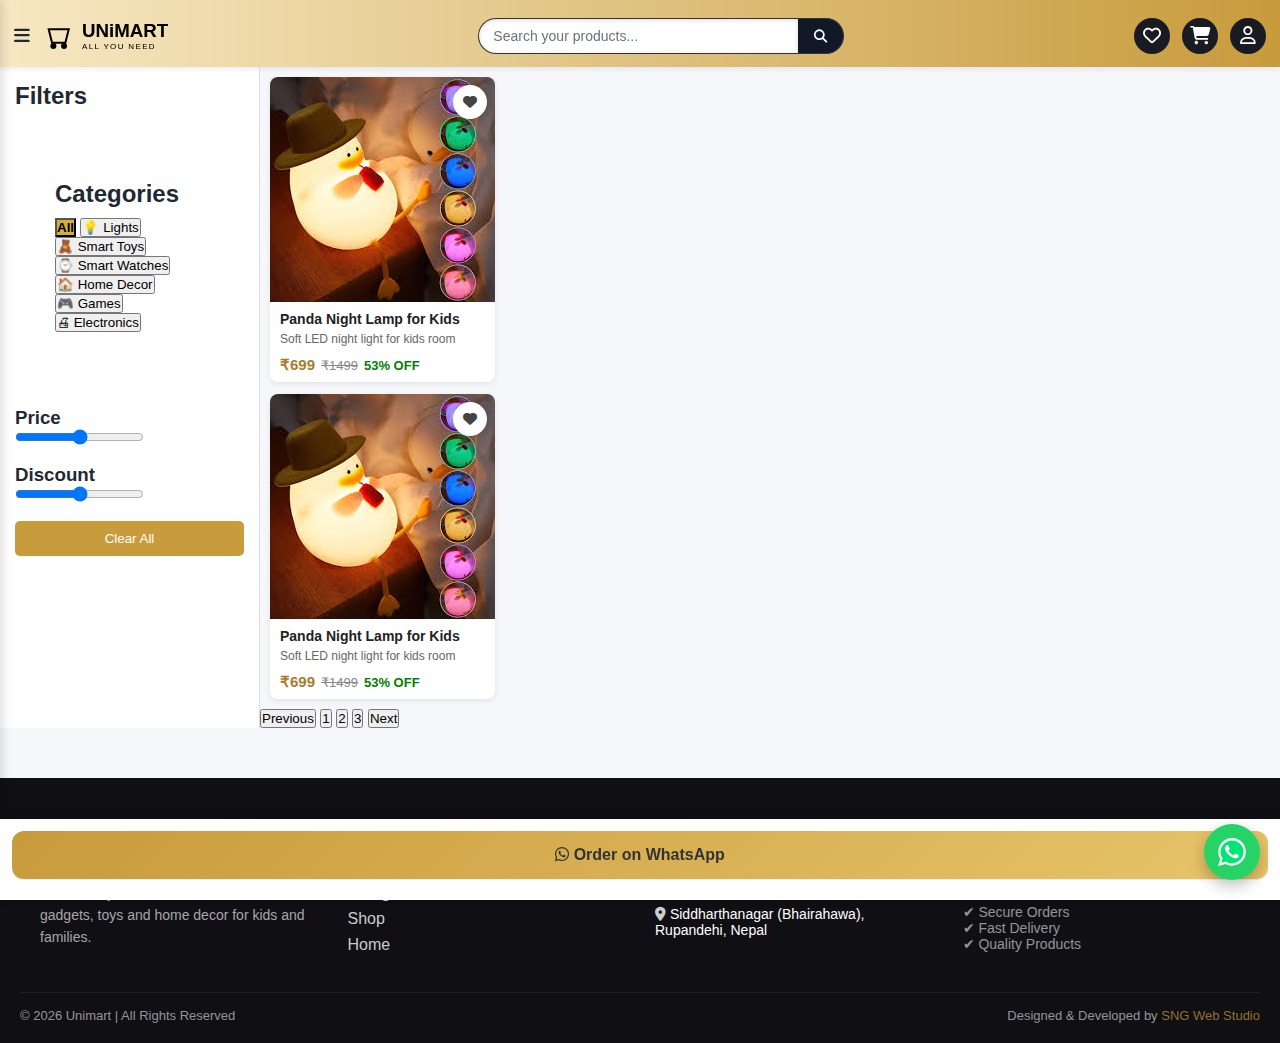
<file: index.html>
<!doctype html>
<html lang="en">
  <head>
    <meta charset="UTF-8" />

    <title>Unimart – Smart Gadgets & Kids Products in Nepal</title>
    <link rel="stylesheet" href="css/style.css" />
    <link
      rel="stylesheet"
      href="https://cdnjs.cloudflare.com/ajax/libs/font-awesome/6.5.0/css/all.min.css" />
    <link
      rel="icon"
      type="images/png"
      sizes="32x32"
      href="images/icon/favicon-letter.svg" />
    <meta
      name="description"
      content="Unimart offers smart gadgets, kids toys, night lamps and home decor in Nepal. Order easily via WhatsApp. Fast delivery & trusted store." />
    <meta
      name="keywords"
      content="unimart, gadgets nepal, kids toys nepal, night lamp nepal, online store nepal" />
    <meta name="author" content="Unimart" />
    <meta property="og:title" content="Unimart - Smart Gadgets Store" />
    <meta
      property="og:description"
      content="Smart gadgets, toys & night lights for kids. Order easily via WhatsApp." />
    <meta
      property="og:image"
      content="https://yourdomain.com/images/icon/logo.svg" />
    <meta property="og:type" content="website" />
    <meta property="og:url" content="https://yourdomain.com" />
    <meta name="viewport" content="width=device-width, initial-scale=1.0" />
  </head>
  <body>
    <header class="site-header">
      <!-- TOP ROW -->
      <div class="header-top">
        <!-- Left -->
        <div class="header-left">
          <button class="hamburger" id="openMenu" aria-label="Open Menu">
            <i class="fa fa-bars"></i>
          </button>

          <div class="logo">
            <a href="#">
              <img src="images/icon/logo.svg" alt="Unimart Logo"
            /></a>
          </div>
        </div>

        <!-- Desktop Search -->
        <div class="header-search desktop-search">
          <input
            type="text"
            placeholder="Search your products..."
            id="searchInputDesktop" />
          <button aria-label="Search">
            <i class="fa fa-search"></i>
          </button>
        </div>

        <!-- Right -->
        <div class="header-right footer-social">
          <a href="#" aria-label="Wishlist"
            ><i class="fa-regular fa-heart"></i
          ></a>
          <a href="#" aria-label="Cart"
            ><i class="fa-solid fa-cart-shopping"></i>
          </a>
          <a href="#" aria-label="Account"
            ><i class="fa-regular fa-user"></i
          ></a>
        </div>
      </div>

      <!-- MOBILE SEARCH ROW -->
      <form class="header-search mobile-search" role="search">
        <input
          type="search"
          placeholder="Search your products..."
          id="searchInputMobile" />
        <button type="submit" aria-label="Search">
          <i class="fa fa-search"></i>
        </button>
      </form>
    </header>

    <!-- Mobile Sidebar Menu -->
    <aside class="mobile-menu" id="mobileMenu">
      <div class="mobile-menu-header">
        <!-- <span>Menu</span> -->
        <!-- <h3>Menu</h3> -->
        <div class="logo">
          <a href="#"> <img src="images/icon/logo.svg" alt="Unimart Logo" /></a>
        </div>
        <button id="closeMenu">✖</button>
      </div>
      <nav class="mobile-nav">
        <button class="dropdown-toggle">Categories <span>▾</span></button>

        <div class="dropdown-menu">
          <button class="mobile-category active" data-category="all">
            All
          </button>
          <button class="mobile-category" data-category="lights">
            💡 Lights
          </button>
          <button class="mobile-category" data-category="toys">
            🧸 Smart Toys
          </button>
          <button class="mobile-category" data-category="watches">
            ⌚ Smart Watches
          </button>
          <button class="mobile-category" data-category="decor">
            🏠 Home Decor
          </button>
          <button class="mobile-category" data-category="games">🎮Games</button>
          <button class="mobile-category" data-category="electronics">
            🖨 Electronics
          </button>
        </div>

        <hr />

        <a href="#">Wishlist</a>
        <a href="#">Cart</a>
        <a href="#" class="contact-btn">Contact</a>
        <div class="product-action-bar">
          <!-- <button class="btn-cart">Add to Cart</button> -->
          <a id="whatsappBtn" target="_blank" class="btn-whatsapp">
            <i class="fa-brands fa-whatsapp"></i> Order on WhatsApp
          </a>
        </div>
      </nav>
    </aside>

    <div class="overlay" id="overlay"></div>

    <main class="layout">
      <!-- FILTER SIDEBAR -->
      <aside class="filters">
        <h2>Filters</h2>

        <!-- CATEGORIES -->
        <section id="categories" class="section dark">
          <h2>Categories</h2>
          <div class="categories">
            <button class="category-card active" data-category="all">
              All
            </button>
            <button class="category-card" data-category="lights">
              💡 Lights
            </button>
            <button class="category-card" data-category="toys">
              🧸 Smart Toys
            </button>
            <button class="category-card" data-category="watches">
              ⌚ Smart Watches
            </button>
            <button class="category-card" data-category="decor">
              🏠 Home Decor
            </button>
            <button class="category-card" data-category="games">
              🎮 Games
            </button>
            <button class="category-card" data-category="electronics">
              🖨 Electronics
            </button>
          </div>
        </section>

        <section>
          <h3>Price</h3>
          <input type="range" />
        </section>

        <section>
          <h3>Discount</h3>
          <input type="range" />
        </section>

        <button class="clear-btn">Clear All</button>
      </aside>

      <section class="products-wrapper">
        <p id="noResult" style="display: none">❌ No products found</p>
        <!-- PRODUCTS -->
        <section class="product-grid">
          <article
            class="product-card"
            data-id="2"
            data-name="Panda Night Lamp for Kids"
            data-price="699"
            data-oldprice="1499"
            data-category="lights"
            data-desc="Soft LED night light for kids room"
            data-img="/images/img2.jpeg"
            data-discount="53"
            onclick="
              openProduct(
                this.dataset.name,
                this.dataset.price,
                this.dataset.desc,
                this.dataset.img,
              )
            ">
            <div class="product-img">
              <img
                src="images/img2.jpeg"
                alt="Panda Night Lamp for Kids"
                loading="lazy"
                onerror="this.src = 'images/no-image'" />

              <!-- Wishlist button (stop click bubbling) -->
              <span
                class="wishlist"
                aria-label="Add to wishlist"
                onclick="event.stopPropagation()">
                <i class="fa fa-heart"></i>
              </span>
            </div>

            <div class="product-info">
              <h3 class="product-title">Panda Night Lamp for Kids</h3>
              <p class="short-desc">Soft LED night light for kids room</p>

              <div class="price-row">
                <span class="price">₹699</span>
                <span class="old-price">₹1499</span>
                <span class="discount">53% OFF</span>
              </div>

              <!-- <button class="view-btn">View Product</button> -->
            </div>
          </article>
          <article
            class="product-card"
            data-id="2"
            data-name="Panda Night Lamp for Kids"
            data-price="699"
            data-oldprice="1499"
            data-category="toys"
            data-desc="Soft LED night light for kids room"
            data-img="/images/img2.jpeg"
            data-discount="53"
            onclick="
              openProduct(
                this.dataset.name,
                this.dataset.price,
                this.dataset.desc,
                this.dataset.img,
              )
            ">
            <div class="product-img">
              <img
                src="images/img2.jpeg"
                alt="Panda Night Lamp for Kids"
                loading="lazy"
                onerror="this.src = 'images/no-image'" />

              <span class="wishlist" aria-label="Add to wishlist"
                ><i class="fa fa-heart"></i
              ></span>
            </div>

            <div class="product-info">
              <h3 class="product-title">Panda Night Lamp for Kids</h3>
              <p class="short-desc">Soft LED night light for kids room</p>

              <div class="price-row">
                <span class="price">₹699</span>
                <span class="old-price">₹1499</span>
                <span class="discount">53% OFF</span>
              </div>

              <!-- <button class="view-btn">View Product</button> -->
            </div>
          </article>

          <!-- <article class="product-card">
          <div class="product-card">
            <div class="product-img">
              <img
                src="/images/img4.jpeg"
                alt="Panda Night Lamp for Kids"
                loading="lazy"
                onerror="this.src = 'images/no-image.png'" />
              <span class="wishlist" aria-label="Add to wishlist"
                ><i class="fa fa-heart"></i
              ></span>
            </div>

            <div class="product-info">
              <h3>Panda Night Lamp for Kids</h3>
              <p class="short-desc">Soft LED night light for kids room</p>

              <div class="price-row">
                <span class="price">₹699</span>
                <span class="old-price">₹1499</span>
                <span class="discount">53% OFF</span>
              </div>
              <button class="view-btn">View Product</button>
            </div>
          </div>
        </article> -->
        </section>
        <div class="pagination">
          <button>Previous</button>
          <button class="active">1</button>
          <button>2</button>
          <button>3</button>
          <button>Next</button>
        </div>
      </section>
    </main>

    <!-- FOOTER -->
    <footer class="site-footer">
      <div class="footer-container">
        <!-- Brand -->
        <div class="footer-col">
          <a href="#">
            <img
              src="images/icon/logo.svg"
              alt="Unimart Logo"
              class="footer-logo"
          /></a>

          <p class="footer-text">
            Unimart is your trusted store for smart gadgets, toys and home decor
            for kids and families.
          </p>
        </div>

        <!-- Quick Links -->
        <div class="footer-col">
          <h4>Quick Links</h4>
          <ul>
            <li><a href="#new">New Arrivals</a></li>
            <li><a href="#categories">Categories</a></li>
            <li><a href="#new">Shop</a></li>
            <li><a href="#">Home</a></li>
          </ul>
        </div>

        <!-- Contact -->
        <div class="footer-col">
          <h4>Contact</h4>
          <p>
            <i class="fa fa-phone"></i>
            <a href="tel:+9779700013011">+977 9700013011</a>
          </p>
          <p>
            <i class="fa fa-envelope"></i>
            <a href="mailto:support@unimart.com">support@unimart.com</a>
          </p>
          <p>
            <i class="fa fa-location-dot"></i>
            <a
              href="https://maps.app.goo.gl/A4eyLsyo5tmei9HPA"
              target="_blank"
              class="footer-location">
              Siddharthanagar (Bhairahawa), Rupandehi, Nepal
            </a>
          </p>
        </div>

        <!-- Social -->
        <div class="footer-col">
          <h4>Follow Us</h4>
          <div class="footer-social">
            <a
              href="https://www.facebook.com/share/1DSb6HU8iD/"
              target="_blank"
              rel="noopener"
              aria-label="Facebook"
              ><i class="fa-brands fa-facebook-f"></i
            ></a>
            <a
              href="https://www.instagram.com/unimart2025?igsh=MWdmcjViZ21uZTh0aA=="
              target="_blank"
              rel="noopener"
              aria-label="Instagram"
              ><i class="fa-brands fa-instagram"></i
            ></a>
            <a
              href="https://www.tiktok.com/@unimart_25"
              target="_blank"
              rel="noopener"
              aria-label="Tiktok"
              ><i class="fa-brands fa-tiktok"></i
            ></a>
            <a
              href="https://wa.me/9779700013011?text=Hello%20Unimart%20Team,%20I%20want%20to%20know%20more"
              target="_blank"
              rel="noopener"
              aria-label="WhatsApp"
              ><i class="fa-brands fa-whatsapp"></i
            ></a>
          </div>

          <p class="trust-text">
            ✔ Secure Orders <br />
            ✔ Fast Delivery <br />
            ✔ Quality Products
          </p>
        </div>
      </div>

      <!-- Bottom -->
      <div class="footer-bottom">
        <p>© 2026 Unimart | All Rights Reserved</p>
        <p class="dev-credit">
          Designed & Developed by
          <a href="https://sng.com.np" target="_blank">SNG Web Studio</a>
        </p>
      </div>
    </footer>
    <!-- Floating WhatsApp -->
    <a
      href="https://wa.me/9779700013011"
      class="whatsapp-float"
      target="_blank"
      aria-label="Chat on WhatsApp">
      <img src="images/icon/whatsapp1.svg" alt="WhatsApp" />
    </a>

    <script>
      function openProduct(name, price, desc, img) {
        const url =
          "product.html?name=" +
          encodeURIComponent(name) +
          "&price=" +
          encodeURIComponent(price) +
          "&desc=" +
          encodeURIComponent(desc) +
          "&img=" +
          encodeURIComponent(img);

        window.location.href = url;
      }
    </script>
    <script src="./js/script.js"></script>
    <script src="./js/product.js"></script>
  </body>
</html>
</file>
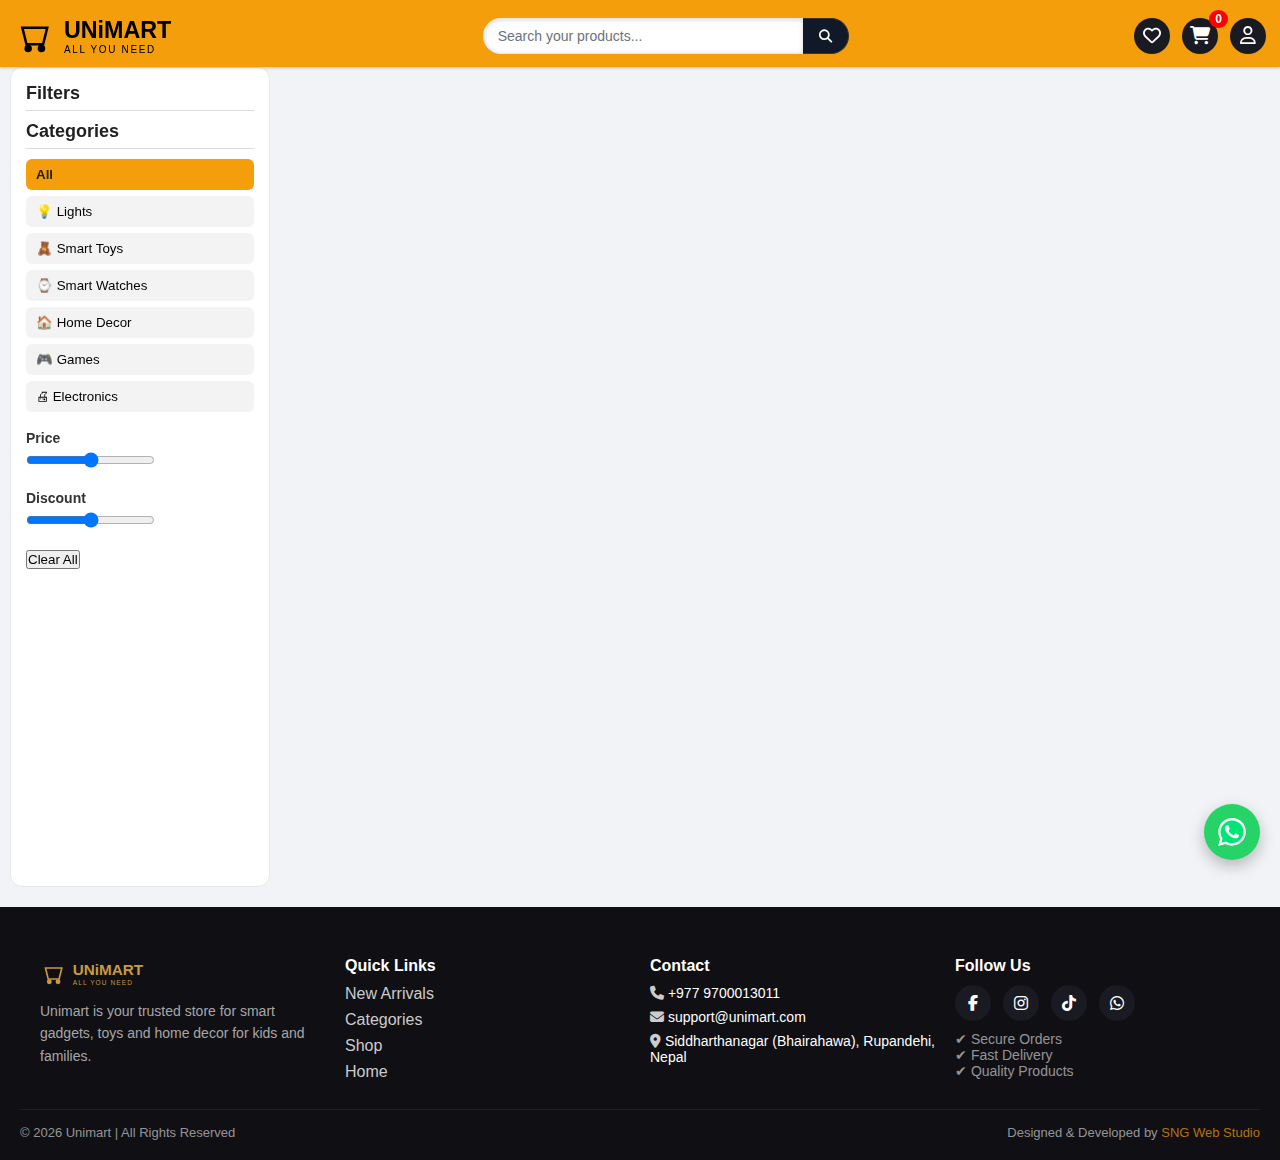
<file: frontend/pages/index.html>
<!doctype html>
<html lang="en">
  <head>
    <meta charset="UTF-8" />

    <title>Unimart – Smart Gadgets & Kids Products in Nepal</title>
    <link rel="stylesheet" href="../css/style.css" />
    <link rel="stylesheet" href="../css/header.css" />
    <link rel="stylesheet" href="../css/product.css" />
    <link rel="stylesheet" href="../css/footer.css" />
    <link
      rel="stylesheet"
      href="https://cdnjs.cloudflare.com/ajax/libs/font-awesome/6.5.0/css/all.min.css" />
    <link
      rel="icon"
      type="images/png"
      sizes="32x32"
      href="../assets/icons/favicon-letter.svg" />
    <meta
      name="description"
      content="Unimart offers smart gadgets, kids toys, night lamps and home decor in Nepal. Order easily via WhatsApp. Fast delivery & trusted store." />
    <meta
      name="keywords"
      content="unimart, gadgets nepal, kids toys nepal, night lamp nepal, online store nepal" />
    <meta name="author" content="Unimart" />
    <meta property="og:title" content="Unimart - Smart Gadgets Store" />
    <meta
      property="og:description"
      content="Smart gadgets, toys & night lights for kids. Order easily via WhatsApp." />
    <meta property="og:type" content="website" />
    <meta name="viewport" content="width=device-width, initial-scale=1.0" />
  </head>
  <body>
    <!-- header -->
    <div id="header" class="site-header"></div>
    <!-- Mobile Sidebar Menu -->
    <aside class="mobile-menu" id="mobileMenu">
      <div class="mobile-menu-header">
        <!-- <span>Menu</span> -->
        <!-- <h3>Menu</h3> -->
        <div class="logo">
          <a href="#">
            <img src="../assets/icons/logo.svg" alt="Unimart Logo"
          /></a>
        </div>
        <button id="closeMenu">✖</button>
      </div>
      <nav class="mobile-nav">
        <button class="dropdown-toggle">Categories <span>▾</span></button>

        <div class="dropdown-menu">
          <button class="mobile-category active" data-category="all">
            All
          </button>
          <button class="mobile-category" data-category="lights">
            💡 Lights
          </button>
          <button class="mobile-category" data-category="toys">
            🧸 Smart Toys
          </button>
          <button class="mobile-category" data-category="watches">
            ⌚ Smart Watches
          </button>
          <button class="mobile-category" data-category="decor">
            🏠 Home Decor
          </button>
          <button class="mobile-category" data-category="games">🎮Games</button>
          <button class="mobile-category" data-category="electronics">
            🖨 Electronics
          </button>
        </div>

        <hr />

        <a href="#">Wishlist</a>
        <a href="#">Cart</a>
        <a href="#" class="contact-btn">Contact</a>
        <div class="product-action-bar">
          <!-- <button class="btn-cart">Add to Cart</button> -->
          <a id="whatsappBtn" target="_blank" class="btn-whatsapp">
            <i class="fa-brands fa-whatsapp"></i> Order on WhatsApp
          </a>
        </div>
      </nav>
    </aside>

    <div class="overlay" id="overlay"></div>

    <main class="layout">
      <!-- FILTER SIDEBAR -->
      <aside class="filters">
        <h2>Filters</h2>

        <!-- CATEGORIES -->
        <section id="categories" class="section dark">
          <h2>Categories</h2>
          <div class="categories">
            <button class="category-card active" data-category="all">
              All
            </button>
            <button class="category-card" data-category="lights">
              💡 Lights
            </button>
            <button class="category-card" data-category="toys">
              🧸 Smart Toys
            </button>
            <button class="category-card" data-category="watches">
              ⌚ Smart Watches
            </button>
            <button class="category-card" data-category="decor">
              🏠 Home Decor
            </button>
            <button class="category-card" data-category="games">
              🎮 Games
            </button>
            <button class="category-card" data-category="electronics">
              🖨 Electronics
            </button>
          </div>
        </section>

        <section>
          <h3>Price</h3>
          <input type="range" />
        </section>

        <section>
          <h3>Discount</h3>
          <input type="range" />
        </section>

        <button class="clear-btn">Clear All</button>
      </aside>

      <section class="products-wrapper">
        <!-- PRODUCT GRID -->
        <section class="product-grid" id="productGrid">
          <!-- <article
            class="product-card"
            data-id="2"
            data-name="Panda Night Lamp for Kids"
            data-price="699"
            data-oldprice="1499"
            data-category="lights"
            data-desc="Soft LED night light for kids room"
            data-img="/images/img2.jpeg"
            data-discount="53"
            onclick="
              openProduct(
                this.dataset.name,
                this.dataset.price,
                this.dataset.desc,
                this.dataset.img,
              )
            ">
            <div class="product-img">
              <img
                src="images/img2.jpeg"
                alt="Panda Night Lamp for Kids"
                loading="lazy"
                onerror="this.src = 'images/no-image'" />

          
              <span
                class="wishlist"
                aria-label="Add to wishlist"
                onclick="event.stopPropagation()">
                <i class="fa fa-heart"></i>
              </span>
            </div>

            <div class="product-info">
              <h3 class="product-title">Panda Night Lamp for Kids</h3>
              <p class="short-desc">Soft LED night light for kids room</p>

              <div class="price-row">
                <span class="price">₹699</span>
                <span class="old-price">₹1499</span>
                <span class="discount">53% OFF</span>
              </div>
            </div>
          </article>-->
          <!-- Dynamic JS will populate products here -->
        </section>
        <p id="noResult" style="display: none"></p>
        <div class="pagination" id="pagination">
          <!-- <button>Previous</button>
          <button class="active">1</button>
          <button>2</button>
          <button>3</button>
          <button>Next</button> -->
        </div>
      </section>
    </main>

    <!-- FOOTER -->
    <div id="footer"></div>

    <!-- Floating WhatsApp -->
    <a
      href="https://wa.me/9779700013011"
      class="whatsapp-float"
      target="_blank"
      aria-label="Chat on WhatsApp">
      <img src="../assets/icons/whatsapp1.svg" alt="WhatsApp" />
    </a>

    <!-- JS ORDER IMPORTANT -->
    <script src="../js/cart.js"></script>
    <script src="../js/layout.js"></script>
    <script src="../js/product.js"></script>
    <script src="../js/script.js"></script>
  </body>
</html>
</file>
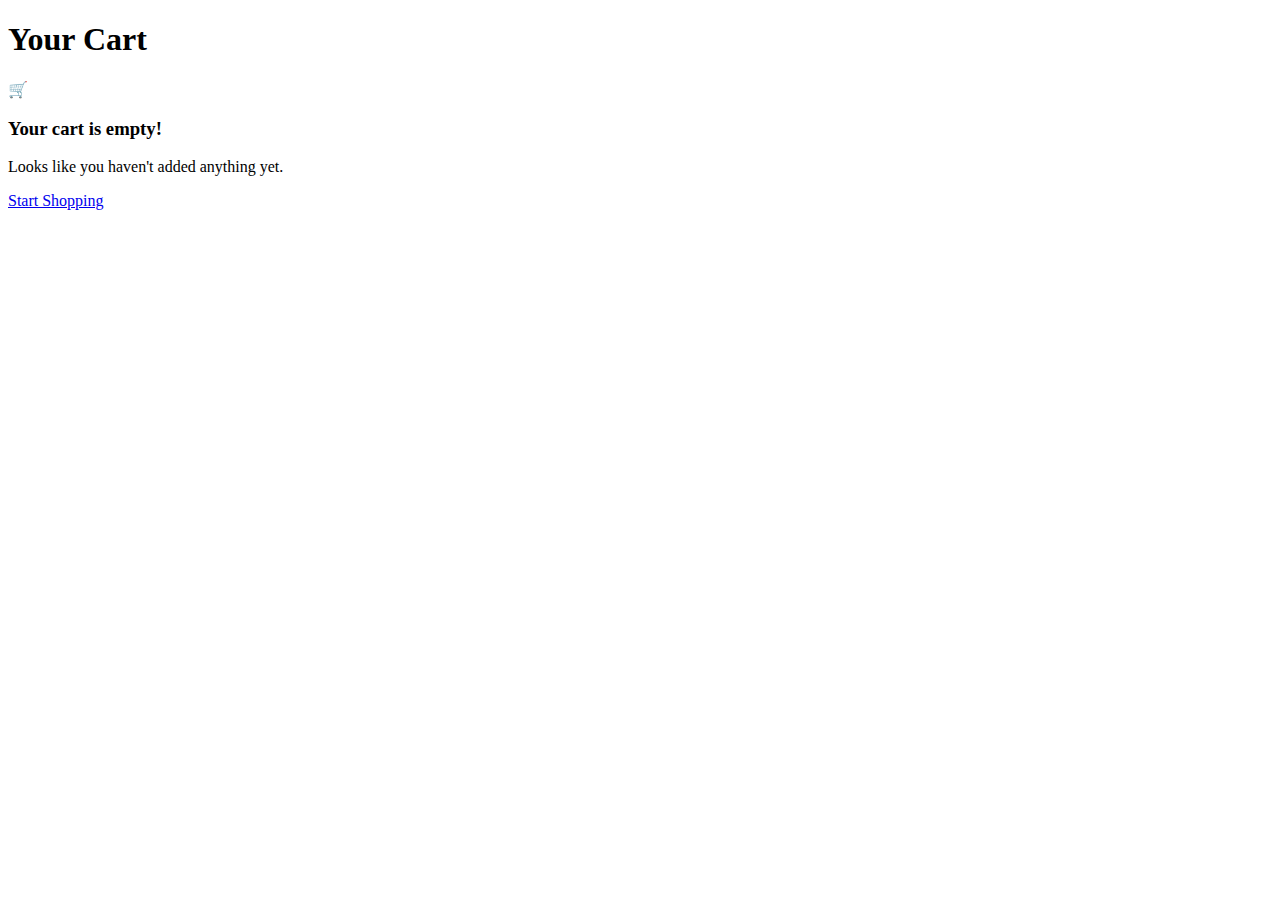
<file: frontend/cart.html>
<!doctype html>
<html>
  <head>
    <title>Cart</title>
  </head>
  <body>
    <h1>Your Cart</h1>

    <div id="cartItems"></div>
    <h2 id="totalPrice"></h2>

    <script src="./js/cart.js"></script>
  </body>
</html>
</file>
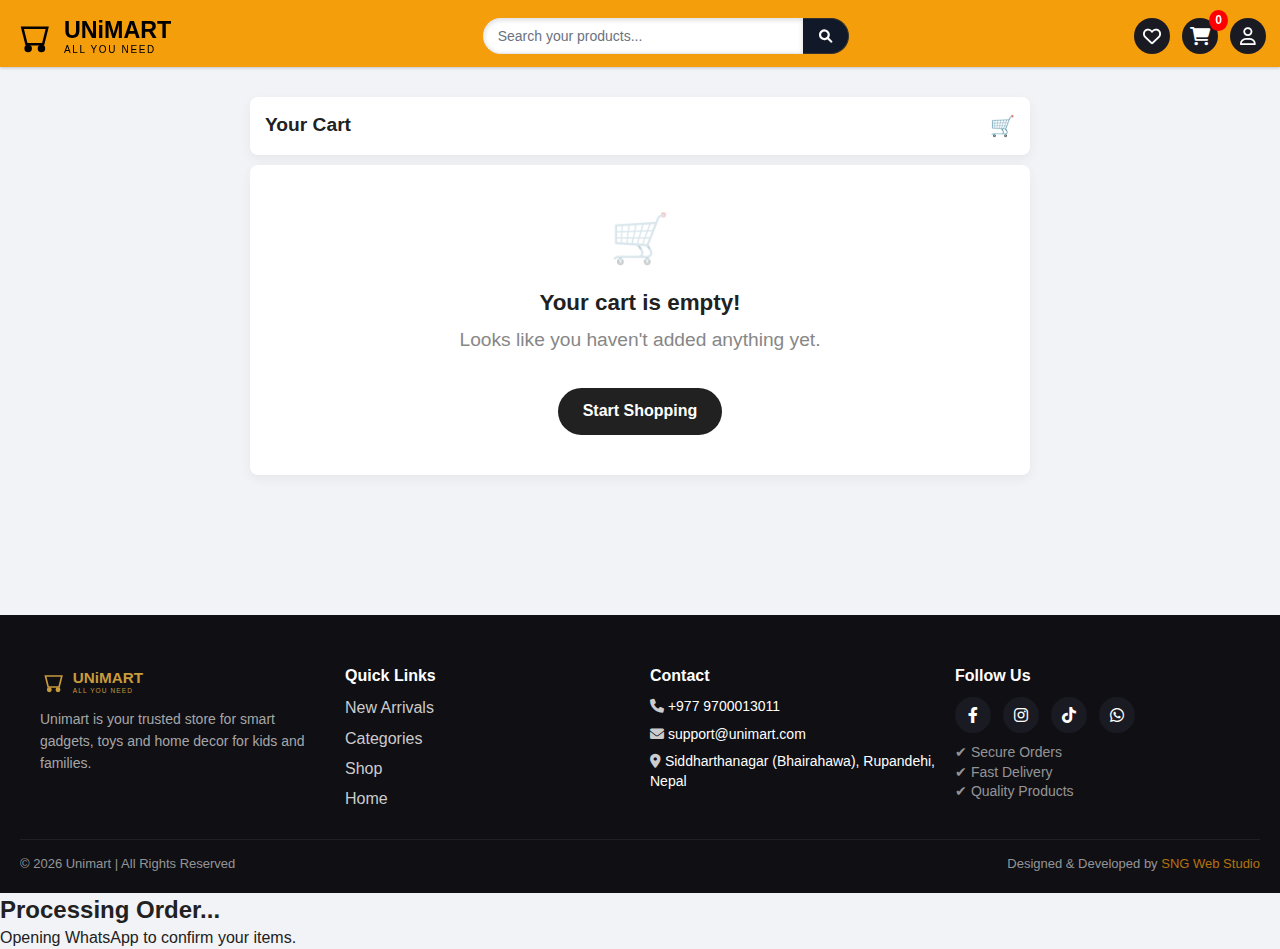
<file: frontend/pages/cart.html>
<!doctype html>
<html>
  <head>
    <meta charset="UTF-8" />
    <meta name="viewport" content="width=device-width, initial-scale=1.0" />
    <link
      rel="stylesheet"
      href="https://cdnjs.cloudflare.com/ajax/libs/font-awesome/6.0.0/css/all.min.css" />
    <link
      href="https://fonts.googleapis.com/icon?family=Material+Icons"
      rel="stylesheet" />
    <title>Your Cart | Checkout</title>
    <link rel="stylesheet" href="../css/style.css" />
    <link rel="stylesheet" href="../css/header.css" />
    <link rel="stylesheet" href="../css/product.css" />
    <link rel="stylesheet" href="../css/cart.css" />
    <link rel="stylesheet" href="../css/footer.css" />
    <meta name="viewport" content="width=device-width, initial-scale=1.0" />
  </head>
  <body>
    <!-- header  -->
    <div id="header" class="site-header"></div>
    <main class="cart-container">
      <h2>Your Cart <span class="cart-icon">🛒</span></h2>

      <div id="cartItems" class="cart-items"></div>

      <section class="cart-action-bar">
        <div class="price-container">
          <div class="old-price-row" id="totalOldPrice"></div>
          <div class="final-price-row">
            <span class="grand-total" id="totalFinalPrice">₹0</span>
            <span class="info-icon">ⓘ</span>
          </div>
        </div>
        <button class="btn-checkout" onclick="handleCheckout()">
          Place Order
        </button>
      </section>
    </main>

    <!-- footer  -->
    <div id="footer"></div>

    <div id="orderOverlay" class="order-overlay">
      <div class="overlay-content">
        <div class="loader"></div>
        <h2>Processing Order...</h2>
        <!-- <p>Redirecting you to WhatsApp to confirm your items.</p> -->
        <p>Opening WhatsApp to confirm your items.</p>
      </div>
    </div>

    <!-- link  -->
    <script src="../js/cart.js"></script>
    <script src="../js/layout.js"></script>
  </body>
</html>
</file>
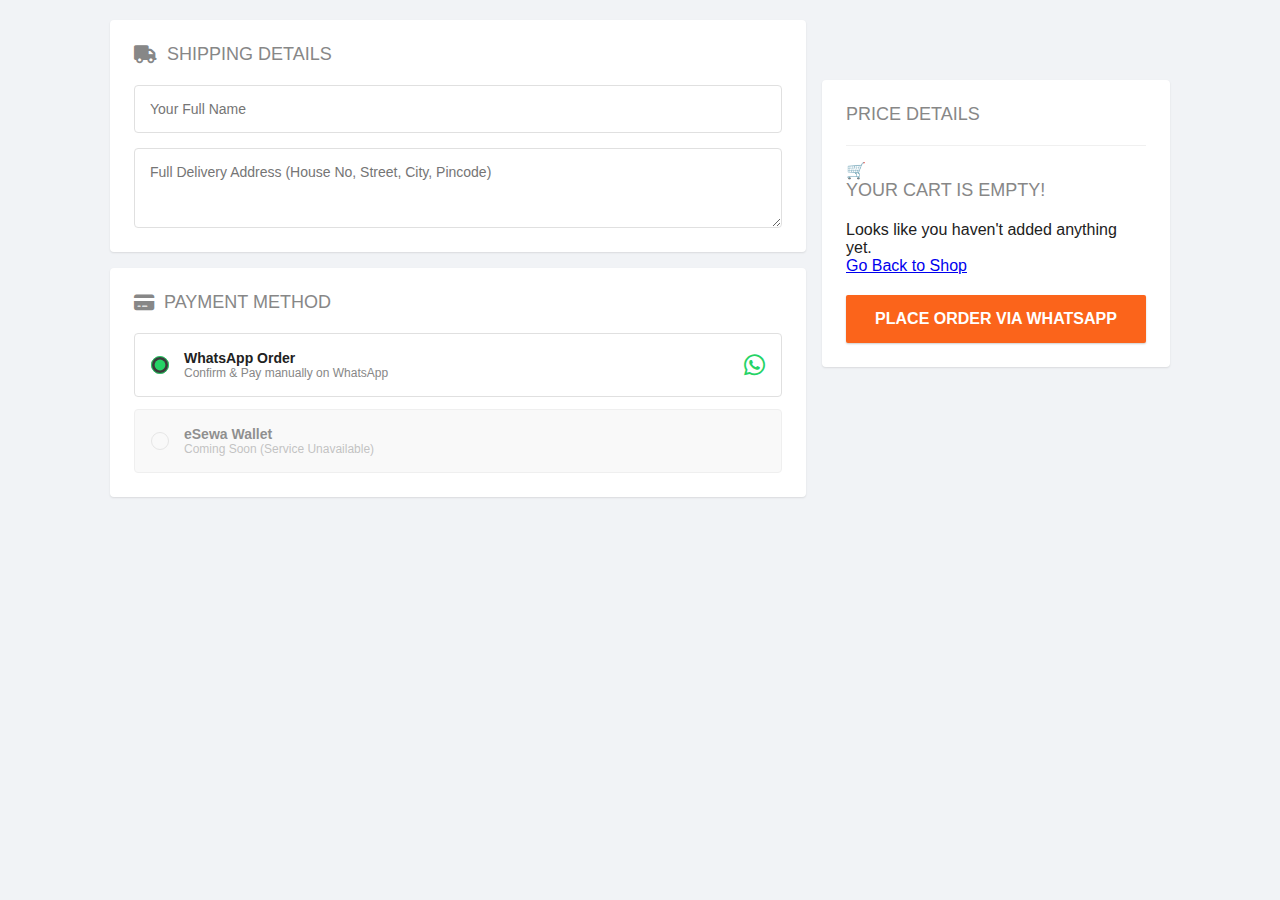
<file: frontend/pages/checkout.html>
<!doctype html>
<html lang="en">
  <head>
    <meta charset="UTF-8" />
    <meta name="viewport" content="width=device-width, initial-scale=1.0" />
    <title>Checkout - Unimart</title>
    <link rel="stylesheet" href="../css/style.css" />
    <link rel="stylesheet" href="../css/checkout.css" />
    <link
      rel="stylesheet"
      href="https://cdnjs.cloudflare.com/ajax/libs/font-awesome/6.5.0/css/all.min.css" />
  </head>
  <body>
    <div id="header"></div>

    <main class="checkout-container">
      <div class="checkout-left">
        <section class="checkout-card" id="shippingForm">
          <h3><i class="fa-solid fa-truck"></i> Shipping Details</h3>
          <div class="form-group">
            <input
              type="text"
              id="userName"
              placeholder="Your Full Name"
              required />
            <textarea
              id="userAddress"
              placeholder="Full Delivery Address (House No, Street, City, Pincode)"
              rows="3"
              required></textarea>
          </div>
        </section>

        <section class="checkout-card" id="paymentMethodArea">
          <h3><i class="fa-solid fa-credit-card"></i> Payment Method</h3>
          <div class="payment-options">
            <label class="payment-card-option">
              <input type="radio" name="payment" value="whatsapp" checked />
              <div class="pay-info">
                <strong>WhatsApp Order</strong>
                <p>Confirm & Pay manually on WhatsApp</p>
              </div>
              <i class="fa-brands fa-whatsapp whatsapp-icon"></i>
            </label>

            <label class="payment-card-option disabled">
              <input type="radio" name="payment" value="esewa" disabled />
              <div class="pay-info">
                <strong>eSewa Wallet</strong>
                <p>Coming Soon (Service Unavailable)</p>
              </div>
            </label>
          </div>
        </section>
      </div>

      <div class="checkout-right">
        <div class="checkout-card sticky-summary">
          <h3>Price Details</h3>
          <div id="priceSummary" class="price-details-box"></div>
          <button class="btn-continue" onclick="handleCheckout()">
            PLACE ORDER VIA WHATSAPP
          </button>
        </div>
      </div>
    </main>

    <div id="orderOverlay" class="order-overlay" style="display: none">
      <div class="overlay-content">
        <div class="loader"></div>
        <p>Processing your order...</p>
      </div>
    </div>

    <script src="../js/cart.js"></script>
    <script src="../js/checkout.js"></script>
  </body>
</html>
</file>
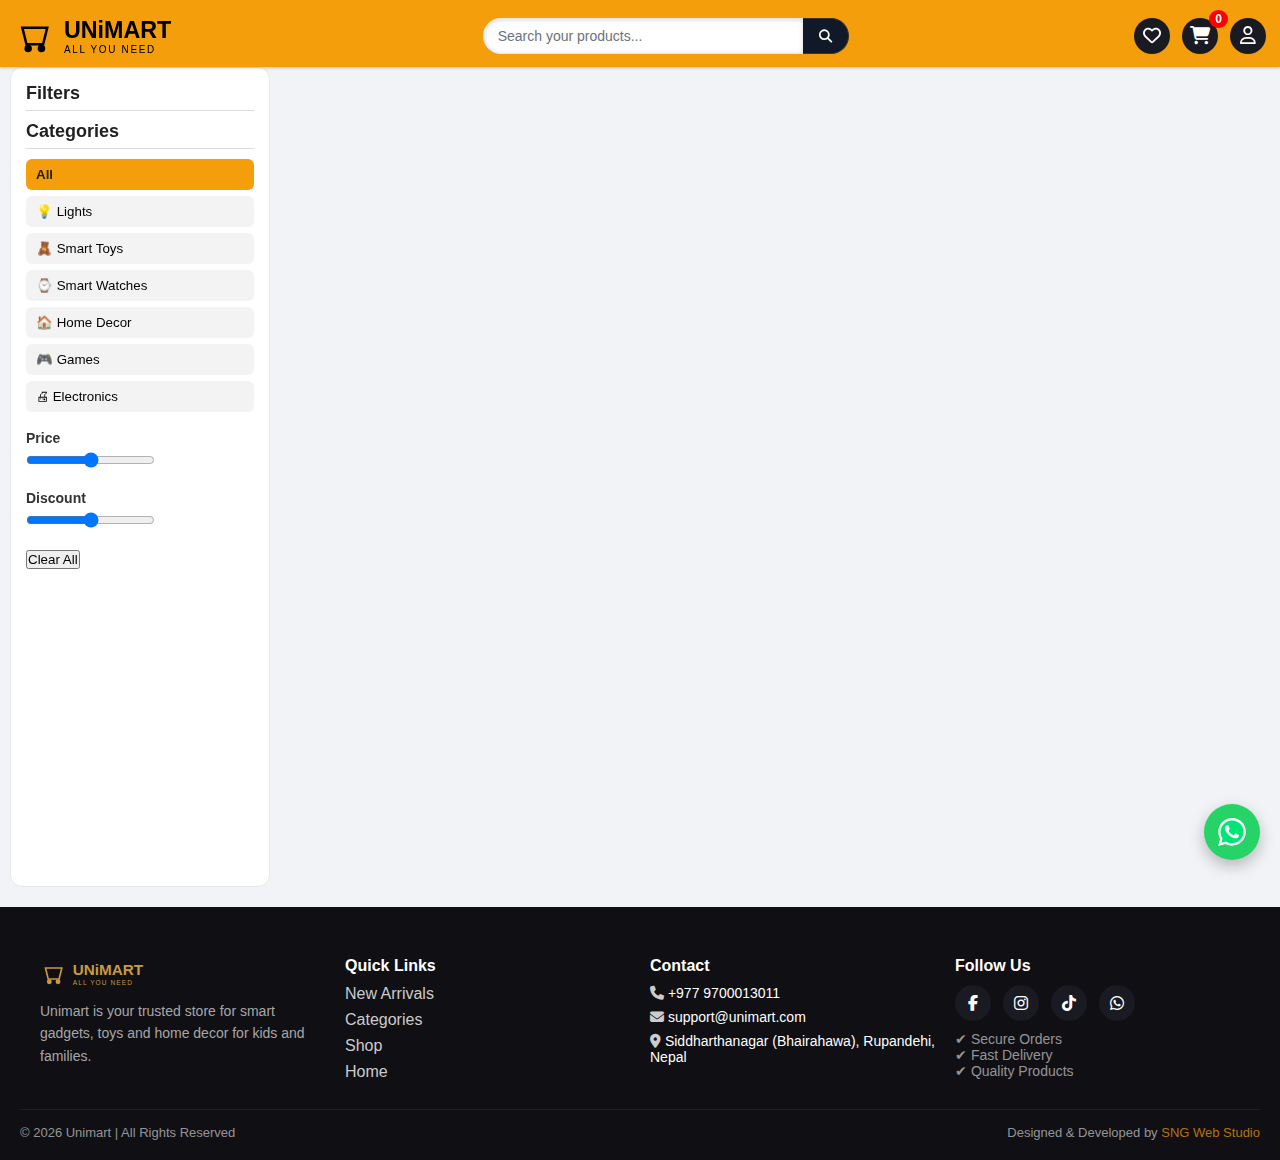
<file: frontend/pages/product.html>
<!doctype html>
<html lang="en">
  <head>
    <meta charset="UTF-8" />
    <title>Unimart - Product Details</title>
    <link rel="stylesheet" href="../css/style.css" />
    <link rel="stylesheet" href="../css/header.css" />
    <link rel="stylesheet" href="../css/product.css" />
    <link rel="stylesheet" href="../css/footer.css" />
    <link
      rel="stylesheet"
      href="https://cdnjs.cloudflare.com/ajax/libs/font-awesome/6.5.0/css/all.min.css" />
    <meta name="viewport" content="width=device-width, initial-scale=1.0" />
  </head>
  <body>
    <!-- ================= HEADER ================= -->
    <div id="header" class="site-header"></div>
    <header class="back-shop product-header">
      <a href="index.html">⬅ Back to Shop</a>
    </header>

    <!-- ================= MAIN ================= -->
    <main class="product-page">
      <section class="product-layout">
        <!-- ===== LEFT: GALLERY ===== -->
        <div class="product-gallery">
          <div class="gallery-grid">
            <!-- Thumbnails -->
            <div class="thumbs" id="thumbs"></div>

            <!-- Main Image -->
            <div class="main-image" id="zoomContainer">
              <div class="zoom-image" id="zoomImage"></div>
              <img id="productImg" src="" alt="Product" />

              <span class="share-btn" id="shareBtn">
                <i class="fa-solid fa-share-nodes"></i>
              </span>

              <button class="close-btn" onclick="history.back()">✖</button>
            </div>
          </div>
          <!-- TAGS BELOW IMAGE -->
          <ul id="productTags"></ul>
        </div>

        <!-- ===== RIGHT: INFO ===== -->
        <div class="product-info">
          <h1 id="productName"></h1>

          <!-- PRICE -->
          <div class="price-row">
            <span class="price" id="productPrice"></span>
            <span class="old-price" id="oldPrice"></span>
            <span class="discount" id="discount"></span>
          </div>

          <!-- Ratings -->
          <div id="productRating" class="rating"></div>

          <!-- STOCK + SKU -->
          <div class="meta-row">
            <span id="productStock"></span>
            <span id="productSKU"></span>
          </div>

          <!-- DESCRIPTION -->
          <p id="productDesc"></p>

          <!-- FEATURES -->
          <ul class="features">
            <li><i class="fa fa-truck"></i> Free Delivery</li>
            <li><i class="fa fa-money-bill"></i> Cash on Delivery</li>
            <li><i class="fa fa-check"></i> 7 Days Replacement</li>
          </ul>

          <!-- Reviews -->
          <div id="productReviews"></div>
        </div>
        <div id="toast" class="toast"></div>
      </section>

      <!-- RELATED PRODUCTS -->
      <section class="related-section">
        <h2>You may also like</h2>
        <div class="related-grid" id="relatedProducts"></div>
      </section>
    </main>

    <!-- footer  -->
    <div id="footer"></div>

    <!-- STICKY ACTION BAR -->
    <div class="product-action-bar">
      <button class="btn-cart" id="btnCart">Add to Cart</button>
      <a id="whatsappBtn" target="_blank" class="btn-whatsapp">
        <i class="fa-brands fa-whatsapp"></i> Order on WhatsApp
      </a>
    </div>

    <!-- LINK TO EXTERNAL JS -->
    <script src="../js/cart.js"></script>
    <script src="../js/layout.js"></script>
    <script src="../js/product.js"></script>
  </body>
</html>
</file>
<file: frontend/css/header.css>
/* =========================
   HEADER STYLES
========================= */

/* HEADER CONTAINER */
.site-header {
  position: sticky;
  top: 0;
  z-index: 1000;
  background: var(--primary);
  box-shadow: var(--shadow-sm);
}

/* Top row */
.header-top {
  display: flex;
  align-items: center;
  justify-content: space-between;
  padding: 3px 14px;
  padding-top: 8px;
}

/* Left */
.header-left {
  display: flex;
  align-items: center;
  gap: 12px;
}

.logo img {
  height: 50px;
  filter: brightness(0);
}

/* HAMBURGER */
.hamburger {
  display: none;
  background: none;
  border: none;
  font-size: 27px;
  cursor: pointer;
  margin-right: 5px;
}

/* Right icons */
.header-right {
  display: flex;
  align-items: center;
  gap: 18px;
}

.header-right a,
.hamburger {
  color: var(--text-dark);
}

.header-right a {
  font-size: 18px;
  transition: 0.2s ease;
}

.header-right a:hover {
  transform: translateY(-0.5px);
  /* color: var(--accent); */
}

/* SEARCH */
.header-search {
  display: flex;
  align-items: center;
  justify-content: center;
  margin: 0 auto;
}

.header-search input {
  height: 36px;
  width: 320px;
  max-width: 85%;
  padding: 0 14px;
  border: 1px solid var(--border-light);
  border-right: none;
  border-radius: 20px 0 0 20px;
  box-shadow: inset 0 1px 5px rgba(0,0,0,0.15);
  background: #fff;
  outline: none;
  color: var(--text-dark);
  font-size: 14px;
}

.header-search button {
  height: 36px;
  padding: 0px 16px;
  border: 1px solid #333;
  border-left: none;
  border-radius: 0 20px 20px 0;
  background: #111827;
  color: #fff;
  cursor: pointer;
  transition: 0.2s ease;
}

.header-search button:hover {
  background: #000;
}

.desktop-search {
  flex: 1;
  display: flex;
  justify-content: center;
}

.mobile-search {
  display: none;
}

.header-search input::placeholder {
  color: #6b7280;
}

.header-search input:focus {
  box-shadow: 0 0 0 2px rgba(0,0,0,0.2);
}

/* MOBILE MENU */
.mobile-menu {
  position: fixed;
  top: 0;
  /* left: -280px; */
  left: 0;
  width: 280px;
  height: 100vh;
  background: var(--bg-card);
  box-shadow: 2px 0 20px rgba(0,0,0,0.15);
  /* transition: transform 0.3s ease; */
  transition: transform 0.3s ease, opacity 0.3s ease;
  transform: translateX(-100%);
  z-index: 2500;
  display: flex;
  flex-direction: column;
  padding: 10px 16px;
}

.mobile-menu.active {
  /* transform: translateX(280px); */
   transform: translateX(0);
}

.mobile-menu-header {
  display: flex;
  justify-content: space-between;
  align-items: center;
  padding: 14px;
  background: var(--primary);
  color: #fff;
  font-size: 18px;
  font-weight: 600;
  margin-bottom: 15px;
}

.mobile-menu-header button {
  background: none;
  border: none;
  color: #fff;
  font-size: 20px;
  cursor: pointer;
}

/* NAV */
.mobile-nav {
  display: flex;
  flex-direction: column;
  padding: 10px 0;
}

.mobile-nav a {
  color: var(--text-dark);
  font-size: 16px;
  border-bottom: 1px solid #f0f0f0;
  border-radius: 6px;
  display: block;
  padding: 10px;
  text-decoration: none;
}

.mobile-nav a:hover {
  background: #f7f7f7;
}

/* OVERLAY */
.overlay {
  position: fixed;
  inset: 0;
  background: rgba(0,0,0,0.45);
  opacity: 0;
  pointer-events: none;
  transition: 0.3s;
  z-index: 1500;
}

.overlay.active {
  opacity: 1;
  pointer-events: auto;
   backdrop-filter: blur(3px);
}

body.menu-open {
  overflow: hidden;
  position: fixed;
  width: 100%;
}
/* CLOSE BTN */
#closeMenu {
  width: 36px;
  height: 36px;
  border-radius: 50%;
  border: none;
  background-color: rgba(255,255,255,0.2);
  color: #333;
  font-size: 18px;
  display: flex;
  align-items: center;
  justify-content: center;
  cursor: pointer;
}

#closeMenu:hover {
  background-color: #e6e6e6;
}

#closeMenu:active {
  transform: scale(0.95);
}

/* CONTACT BTN */
.contact-btn {
  background: var(--primary);
  color: wheat;
  border-radius: 10px;
  padding: 12px;
  font-weight: 600;
}

/* DROPDOWN */
.dropdown-toggle {
  width: 100%;
  background: none;
  border: none;
  padding: 15px;
  font-size: 16px;
  font-weight: 600;
  text-align: left;
  cursor: pointer;
  display: flex;
  justify-content: space-between; /* Keeps text left and arrow right */
  align-items: center;
  transition: background 0.3s;
}

/* Arrow Rotation Transition */
.dropdown-toggle span {
  display: inline-block;
  transition: transform 0.3s ease;
}

.dropdown-toggle.active span {
  transform: rotate(180deg);
}

.dropdown-menu {
  max-height: 0;
  overflow: hidden;
  opacity: 0;
  display: flex; 
  flex-direction: column;
  background: #f7f7f7;
  transition: max-height 0.4s ease-out, opacity 0.3s ease;
}
.dropdown-menu.show {
  max-height: 500px; /* Big enough to fit all categories */
  opacity: 1;
  padding: 10px 0;   /* Add some breathing room when open */
}

.dropdown-menu button {
  border: none;
  background: transparent;
  padding: 12px 20px;
  text-align: left;
  font-size: 15px;
}

/* Optional: Rotate the arrow when open */
.dropdown-toggle.active span {
  display: inline-block;
  transform: rotate(180deg);
}

/* MOBILE CATEGORY */
.mobile-category {
  width: 100%;
  padding: 12px 16px;
  border: none;
  background: #fff;
  text-align: left;
  font-size: 15px;
  cursor: pointer;
  border-bottom: 1px solid #eee;
}

.mobile-category:hover {
  background: #f2f2f2;
}

.mobile-category.active {
  background: #e8f0ff;
  color: #0d6efd;
  font-weight: 600;
  border-left: 4px solid #0d6efd;
}

/* CART ICON */
.cart-wrapper {
  position: relative;
  display: inline-block;
}

.cart-icon {
  font-size: 20px;
  color: #333;
}

.cart-count {
  position: absolute;
  top: -8px;
  right: -10px;
  background: red;
  color: #fff;
  font-size: 12px;
  font-weight: bold;
  padding: 2px 6px;
  border-radius: 50%;
  min-width: 18px;
  text-align: center;
}

/* RESPONSIVE HEADER */
@media (min-width: 769px) {
  .mobile-menu,
  .overlay {
    display: none;
  }
}

@media (max-width: 768px) {
  .desktop-search {
    display: none;
  }
  .desktop-nav {
    display: none;
  }

  .mobile-search {
    display: flex;
    justify-content: center;
    padding: 6px 0 10px;
  }

  .hamburger {
    display: block;
  }
}
</file>
<file: frontend/css/product.css>
/* ==========================================================================
   1. VARIABLES & THEME
   ========================================================================== */
:root {
    --primary: #f59e0b;
    --primary-hover: #d97706;
    --white: #ffffff;
    --bg-main: #f1f3f6;
    --bg-card: #ffffff;
    --bg-light: #f9fafb;
    --text-dark: #212121;
    --text-muted: #878787;
    --text-discount: #388e3c;
    --radius-md: 12px;
    --radius-sm: 8px;
    --shadow-sm: 0 1px 3px rgba(0,0,0,0.1);
    --transition: 0.3s ease;
}

/* ==========================================================================
   2. PRODUCT GRID & CARD (Home / Category Pages)
   ========================================================================== */
.product-grid {
    padding: 15px;
    display: grid;
    grid-template-columns: repeat(auto-fill, minmax(220px, 1fr));
    gap: 14px;
    width: 100%;
    align-content: start;
}

.product-card {
    background: var(--bg-card);
    border-radius: var(--radius-sm);
    box-shadow: var(--shadow-sm);
    overflow: hidden;
    display: flex;
    flex-direction: column;
    transition: 0.2s ease;
    cursor: pointer;
    height: 100%;
}

.product-card:hover {
    box-shadow: 0 6px 16px rgba(0,0,0,0.12);
}

.product-card .product-img {
    position: relative;
    background: var(--bg-light);
    height: 180px;
    display: flex;
    align-items: center;
    justify-content: center;
    overflow: hidden;
}

.product-card .product-img img {
    width: 100%;
    height: 100%;
    object-fit: cover;
}

.product-card .product-info {
    padding: 8px 10px;
    display: flex;
    flex-direction: column;
    gap: 4px;
    flex-grow: 1;
}

 .product-card .product-card h3 {
    font-size: 14px;
    font-weight: 600;
    color: var(--text-dark);
    font-size: 14px;
    font-weight: 600;
    color: var(--text-dark);
    display: -webkit-box;
    -webkit-line-clamp: 1; 
    -webkit-box-orient: vertical;
    overflow: hidden;
    height: 1.2em;
}

.product-card .price-row {
    margin-top: auto;
    display: flex;
    align-items: center;
    gap: 6px;
    flex-wrap: wrap;
    padding-top: 4px;
}
 .product-card .price {
   font-weight: 700;
   font-size: 19px;
   color: var(--primary);
}

 .product-card .old-price {
  text-decoration: line-through;
  color: var(--text-muted);
  font-size: 16px;
}

 .product-card .discount {
  color:var(--text-discount);
  font-size: 14px;
  font-weight: 600;
}

  .product-card.short-desc {
  font-size: 12px;
  color: var(--text-muted);
}

.short-desc {
 
    font-size: 12px;
    color: var(--text-muted);
    display: -webkit-box;
    -webkit-line-clamp: 2; /* Limit to 2 lines */
    -webkit-box-orient: vertical;
    overflow: hidden;
    height: 2.8em; /* Critical: This keeps all cards the same height */
    line-height: 1.4em;
    margin-bottom: 4px;
}


/* Wishlist Button on Card */
.wishlist {
    position: absolute;
    top: 8px;
    right: 8px;
    width: 32px;
    height: 32px;
    background: var(--white);
    border-radius: 50%;
    border: none;
    display: flex;
    align-items: center;
    justify-content: center;
    cursor: pointer;
    box-shadow: 0 2px 6px rgba(0,0,0,0.15);
    color: var(--text-dark);
    font-size: 12px;
    transition: transform 0.2s ease, box-shadow 0.2s ease;
    z-index: 5;
}

.wishlist:hover {
    box-shadow: 0 5px 12px rgba(0,0,0,0.25);
    transform: scale(1.1);
}

/* ==========================================================================
   3. PRODUCT DETAIL PAGE (Layout)
   ========================================================================== */

.product-page {
    max-width: 1200px;
    margin: auto;
    padding: 200px;
    background: var(--bg-main);
    padding-bottom: 150px;
}

.product-layout {
    display: grid;
    grid-template-columns: 1.2fr 1fr;
    gap: 20px;
    background: var(--white);
    padding: 10px;
    border-radius: var(--radius-md);
    box-shadow: var(--shadow-sm);
}

/* Gallery Section (Thumbs + Main) */
.gallery-grid {
    display: grid;
    grid-template-columns: 75px 1fr;
    gap: 10px;
    position: sticky;
    top: 10px;
    height: fit-content; 
    align-self: start;
    /* margin-bottom: 20px; */
}

.thumbs {
    display: flex;
    flex-direction: column;
    gap: 8px;
}

.thumbs img {
    width: 60px;
    height: 60px;
    border: 1px solid #ddd;
    cursor: pointer;
    object-fit: contain;
    border-radius: 8px;
    padding: 3px;
    background: var(--white);
    transition: var(--transition);
}

.thumbs img.active,
.thumbs img:hover {
    border: 2px solid var(--primary);
    box-shadow: 0 0 5px rgba(245, 158, 11, 0.3);
}

.main-image {
    position: relative;
    background: var(--bg-light);
    border-radius: var(--radius-md);
    padding: 8px;
    display: flex;
    justify-content: center;
    align-items: center;
    overflow: hidden;
    cursor: crosshair;
    /* height: 450px; */
    border: 1px solid #f0f0f0;
    min-height: 380px;
}

.main-image img {
    width: 100%;
    /* max-height: 100%; */
    max-height: 380px;
    object-fit: contain;
    /* display: block; */
    /* transition: transform 0.2s ease; */
    transition: opacity 0.3s ease;
}

/* Zoom Container */
.zoom-image {
   position: absolute;
    top: 0;
    left: 0;
    width: 100%;
    height: 100%;
    background-repeat: no-repeat;
    background-size: 250%;
    display: none;
    z-index: 10;
    pointer-events: none; /* Allows you to click buttons underneath */
    transition: background-position 0.15s ease-out; /* Smooth Amazon-like movement */
}

/* --- LOADING STATE FIX (Prevents Blank Page) --- */
.main-loading {
    display: flex;
    flex-direction: column;
    justify-content: center;
    align-items: center;
    height: 60vh;
    font-size: 16px;
    font-weight: 600;
    color: var(--text-muted);
    background: var(--bg-main);
}

.spinner {
    width: 40px;
    height: 40px;
    border: 4px solid rgba(0,0,0,0.1);
    border-top: 4px solid var(--primary);
    border-radius: 50%;
    animation: spin 0.8s linear infinite;
    margin-bottom: 15px;
}

@keyframes spin {
    to { transform: rotate(360deg); }
}

/* ==========================================================================
   4. PRODUCT DETAIL INFO (Text & Meta)
   ========================================================================== */
.product-info h1 {
    font-weight: 700;
    color: #111;
    font-size: 24px;
    margin-bottom: 8px;
}

.product-info .price-row {
    background: #fdfaf3; /* Subtle highlight for price section */
    border-radius: var(--radius-sm);
    display: flex;
    align-items: baseline;
    gap: 10px;
    margin-bottom: 10px;
}

.product-info .price {
    font-weight: 700;
    font-size: 22px;
    color: var(--text-dark);
}

.product-info .old-price {
    text-decoration: line-through;
    color: var(--text-muted);
    font-size: 16px;
}

.product-info .discount {
    color: var(--text-discount);
    font-weight: bold;
}

#productDesc {
    font-size: 14px;
    color: #555;
    margin: 10px 0;
    line-height: 1.5;
}


/* Meta Data (Stock/SKU) */
.meta-row {
    display: flex;
    gap: 15px;
    font-size: 13px;
    margin: 10px 0;
    flex-wrap: wrap;
}

#productStock {
    margin-bottom: 8px;
    display: block; /* Ensures it stays on its own line */
}

#productStock.in-stock { color: #1a7f37; font-weight: 600; }
#productStock.out-stock { color: #d93025; font-weight: 600; }
#productSKU { color: #777; }

/* TAGS */
#productTags {
  display: flex;
  gap: 6px;
  flex-wrap: wrap;
  margin-top: 20px;
  list-style: none;
  padding: 0;
  position: relative; 
  z-index: 1;
 
}
#productTags li {
  background: #f1f1f1;
  padding: 4px 12px;
  border-radius: 20px;
  font-size: 12px;
  text-transform: uppercase;
  letter-spacing: 1px;
  color: var(--text-dark);
}

/* Features List */
.features {
    margin-top: 15px;
    padding: 0;
    list-style: none;
}

.features li {
    display: flex;
    align-items: center;
    gap: 8px;
    background: #f9f9f9;
    padding: 10px;
    border-radius: 8px;
    font-size: 13px;
    margin-bottom: 6px;
}


/* LEFT SIDE layout */
.product-gallery{
  display: flex;
  flex-direction: column;
  /* gap: 10px; */
}


/* RATING */
.rating-box {
  display: flex;
  align-items: center;
  gap: 8px;
}

.rating {
  color: #f39c12;
}

.rating-count {
  font-size: 13px;
  color: #666;
}


/* RELATED */
.related-section {
  margin-top: 30px;
}

.related-grid {
  display: grid;
  grid-template-columns: repeat(auto-fill, minmax(180px, 1fr));
  gap: 14px;
}
.related-section h2{
  margin-bottom:12px;
  font-weight: 700;

}

.related-grid .product-card {
  background: var(--bg-card);
  border-radius: var(--radius-sm);
  box-shadow: var(--shadow-sm);
  
}

/* ==============================
  Pagination
================================ */
.pagination {
  display: flex;
  justify-content: center;
  align-items: center;
  gap: 8px;
  margin: 30px 0 10px;
}

.pagination button {
  padding: 8px 14px;
  border-radius: 6px;
  border: 1px solid #ddd;
  background: var(--white);
  cursor: pointer;
}

.pagination button.active {
  background: var(--primary);
  border-color: var(--primary);
}


/* ==========================================================================
   5. BUTTONS & SHARE
   ========================================================================== */
.product-action-bar {
    position: fixed;
    bottom: 0;
    left: 0;
    right: 0;
    display: flex;
    gap: 12px;
    padding: 12px 16px;
    background: var(--white);
    box-shadow: 0 -4px 12px rgba(0,0,0,0.1);
    z-index: 1000;
    justify-content: center;
}

.btn-cart, .btn-whatsapp {
    padding: 12px 25px;
    border-radius: 12px;
    font-weight: bold;
    cursor: pointer;
    min-width: 180px;
    text-align: center;
    text-decoration: none;
    border: none;
}

.btn-cart {
    background: linear-gradient(135deg,#444,#111);
    color: var(--white);
}
.btn-cart:hover{
  background: linear-gradient(135deg,#3b3a3a,#474747);
}
.btn-cart:active{
  background: linear-gradient(135deg,#504e4e,#474747);
}

.btn-whatsapp {
    background: var(--primary);
    color: var(--white);
}

/* Share & Close inside Main Image */
.share-btn, .close-btn {
    position: absolute;
    top: 10px;
    z-index: 20;
    opacity: 0;
    transition: var(--transition);
}

.share-btn {
    right: 10px;
    width: 40px;
    height: 40px;
    background: rgba(255,255,255,0.95);
    border-radius: 50%;
    display: flex;
    align-items: center;
    justify-content: center;
    box-shadow: 0 2px 8px rgba(0,0,0,0.2);
  
}




.close-btn {
    left: 10px;
    background: rgba(0, 0, 0, 0.7);
    color: white;
    border-radius: 50%;
    padding: 6px 12px;
    cursor: pointer;
    border: none;
}


.main-image:hover .share-btn, 
.main-image:hover .close-btn {
    opacity: 1;
}


/* ==========================================================================
   6. RESPONSIVE
   ========================================================================== */
@media (max-width: 768px) {
    .product-grid {
        grid-template-columns: repeat(2, 1fr);
    }

    .product-layout {
        grid-template-columns: 1fr;
    }

    .gallery-grid {
        grid-template-columns: 60px 1fr; /* Keeps thumbs on left but smaller */
    }

    .main-image {
        height: 350px;
    }
    /* .product-img {
    height: 160px;
    }
   .thumbs{
    flex-direction:column;
    justify-content:center;
    } */

    .product-action-bar {
        justify-content: space-between;
        padding-bottom: 20px;
    }

    .btn-cart, .btn-whatsapp {
        flex: 1;
        min-width: unset;
        padding: 12px 10px;
    }
}
</file>
<file: frontend/css/footer.css>
/* =====================
   FOOTER STYLES
===================== */
.site-footer {
  background: #0f0f14;
  color: #ccc;
  padding: 50px 20px 20px;
  /* padding: 40px 20px; */
  margin-top: 20px;

   /* position: relative;
  z-index: 1; */
}

.footer-container {
  display: grid;
  grid-template-columns: repeat(auto-fit, minmax(220px, 1fr));
  gap: 20px;
  max-width: 1200px;
  margin: auto;
}

.footer-logo {
  width: 120px;
  margin-bottom: 10px;
}

.footer-text {
  font-size: 14px;
  line-height: 1.6;
  opacity: 0.8;
}

.footer-col h4 {
  color: #fff;
  margin-bottom: 10px;
  font-size: 16px;
}

.footer-col ul {
  list-style: none;
  padding: 0;
}

.footer-col ul li {
  margin-bottom: 8px;
}

.footer-col ul li a {
  color: #ccc;
  text-decoration: none;
  transition: 0.3s;
}

.footer-col ul li a:hover {
  color: var(--primary);
}

.footer-col p {
  font-size: 14px;
  margin: 8px 0;
}
.footer-col p a  {
  color: #fff; /* or your footer text color */
  text-decoration: none;
}

.footer-col p a:hover {
  color: #25d366;
}

.footer-social {
  display: flex;
  gap: 12px;
  margin: 10px 0;
}

.footer-social a {
  width: 36px;
  height: 36px;
  background: #1a1a22;
  display: flex;
  align-items: center;
  justify-content: center;
  border-radius: 50%;
  color: white;
  transition: 0.3s;
  text-decoration: none;
}

.footer-social a:hover {
  background: var(--primary);
  transform: translateY(-3px);
}

.trust-text {
  font-size: 13px;
  opacity: 0.7;
  margin-top: 10px;
}
.footer-location {
  color: inherit;
  text-decoration: none;
  transition: 0.3s;
}

.footer-location:hover {
  color: var(--primary);
  text-decoration: underline;
}

.dev-credit a {
  color: var(--primary);
  text-decoration: none;
}

.dev-credit a:hover {
  text-decoration: underline;
}
.footer-bottom {
  border-top: 1px solid rgba(255, 255, 255, 0.1);
  margin-top: 20px;
  padding-top: 15px;
  display: flex;
  flex-wrap: wrap;
  justify-content: space-between;
  font-size: 13px;
  opacity: 0.7;
}
@media (max-width: 768px) {
  /* footer button  */
  .footer-bottom {
    flex-direction: column;
    text-align: center;
    gap: 8px;
  }

   .layout {
    grid-template-columns: 1fr;
    margin:0;
  }

   
}
</file>
<file: frontend/css/cart.css>
:root {
  
   --primary: #F59E0B;
    --primary-dark: #D97706;
    --success: #388e3c;
    --danger: #ff7675;
    --text-main: #212121;
    --text-muted: #878787;
    --bg-body: #f1f3f6;
    --white: #ffffff;
    --radius: 8px;
    --shadow: 0 4px 12px rgba(0,0,0,0.05);
}
* {
  margin: 0;
  padding: 0;
  box-sizing: border-box;

}

body {
    background-color: var(--bg-body);
    color: var(--text-main);
    font-family: 'Segoe UI', sans-serif;
    line-height: 1.4;
}

.cart-container {
  max-width: 800px;
  margin: 20px auto;
  padding: 10px 10px 120px;
}
.cart-container h2 {
    font-size: 1.2rem;
    font-weight: 600;
    padding: 15px;
    background: var(--white);
    margin-bottom: 10px;
    border-radius: var(--radius);
    display: flex;
    justify-content: space-between;
    box-shadow: var(--shadow);


}


/* Empty Cart State Styling */
.empty-cart-msg {
  text-align: center;
  padding: 40px 20px;
  background:var(--white);
  border-radius: var(--radius);
  box-shadow: var(--shadow);
}

.empty-cart-msg .icon {
  font-size: 3rem;
  display: block;
  margin-bottom: 15px;
  opacity: 0.3;
}
.empty-cart-msg h3 {
  margin-bottom: 8px;
  font-size: 1.4rem;
  color: var(--text-main);
}

.empty-cart-msg p {
  font-size: 1.2rem;
  color: var(--text-muted);
  margin-bottom: 20px;
}
.shop-now-btn {
  background: var(--text-main);
  color: var(--white);
  padding: 12px 25px;
  border-radius: 50px;
  text-decoration: none;
  font-weight: 600;
  display: inline-block;
  margin-top: 15px;
  transition: opacity 0.2s;
 
}
.shop-now-btn:hover {
  opacity: 0.8;
}
/* Item Card */
.cart-item {
    background: var(--white);
    border-radius: var(--radius);
    padding: 16px;
    margin-bottom: 10px;
    box-shadow: var(--shadow);
    display: flex;
    flex-direction: column;
}
.cart-item-main {
    display: flex;
    gap: 16px;
    cursor: pointer;
    align-items: flex-start;
}

.cart-img {
    width: 100px;
    height: 100px;
    object-fit: contain;
    border-radius: 4px;
    background: #f9f9f9; 
}
.cart-info {
    flex: 1;
}
 .product-title {
    font-size: 1rem;
    font-weight: 500;
    margin-bottom: 6px;
     display: -webkit-box;
    -webkit-line-clamp: 1;
    -webkit-box-orient: vertical;
    overflow: hidden;
}
.rating {
    background-color: #388e3c !important; /* Success Green */
    color: #ffffff !important;
    padding: 2px 8px;
    border-radius: 3px;
    font-weight: 600;
    font-size: 12px;
    display: inline-block;
    margin-bottom: 10px;
}
.rating span { color: var(--text-muted); font-weight: 500;
    margin-left: 5px; }

.price-row {
    display: flex;
    align-items: center;
    gap: 10px;
    margin-top: 5px;
    margin: 5px;
}
.cart-info .price {
  font-size: 1.1rem;
  font-weight: 700;
}
.old-price {
   color: var(--text-muted);
   text-decoration: line-through; 
   font-size: 0.9rem; 
  }
.discount-tag { 
  color: var(--success); 
  font-weight: 600; 
  font-size: 0.85rem; 
}

/* ==============================
   ACTIONS (QTY & REMOVE)
   ============================== */
   .cart-item-actions {
    display: flex;
    align-items: center;
    gap: 25px;
    border-top: 1px solid #f0f0f0;
    padding-top: 15px;
    margin-top: 15px;
}

/*. Quantity Controls Container */
.qty-control {
    display: flex;
    align-items: center;
    border: 1px solid #ddd;
    border-radius: 4px;
    
}

/*. Modern Square Buttons */
.qty-control button {
  background: none;
  border: none;
  width: 28px;
  height: 28px;
  cursor: pointer;
  font-weight: bold;
  font-size: 1.1rem;
  display: flex;
  align-items: center;
  justify-content: center;
  box-shadow: 0 2px 5px rgba(0,0,0,0.05);
  transition: all 0.2s ease;
  -webkit-tap-highlight-color: transparent;
}

.qty-control button:hover {
  background: #eee;
}
.qty-control button:active {
  transform: scale(0.95);
}

/* Make the number input invisible so it looks like plain text */
.qty-input {
  width: 35px;
  text-align: center;
  border: none;
  background: transparent; /* Blends with the gray .qty-control */
  font-weight: 600;
  font-size: 1rem;
  color: var(--text-main);
  outline: none;
 
}

/* Removes arrows in Chrome/Safari */
.qty-input::-webkit-inner-spin-button, 
.qty-input::-webkit-outer-spin-button { 
  -webkit-appearance: none; 
  margin: 0; 
}

/*  Minimalist Remove Button */
.remove-btn {
  background: transparent;
  color:var(--text-main);
  border: none;
  font-weight: 700;
  cursor: pointer;
  font-size: 0.85rem;
  transition: color 0.2s;
  text-transform: uppercase;
}

.remove-btn:hover {
  color: var(--danger);
  text-decoration: underline;
}


/* Price Summary Styling */
.summary-line {
    display: flex;
    justify-content: space-between;
    margin-bottom: 12px;
    font-size: 1rem;
}

.summary-line.total {
    font-weight: 700;
    font-size: 1.2rem;
    border-top: 1px dashed #ddd;
    padding-top: 15px;
}

.free { 
  color: var(--success); 
  font-weight: bold; 
}
.savings-msg { 
  color: var(--success); 
  font-weight: 600; 
  margin-top: 10px; 
}

/* Professional Sticky Bottom Bar */
.cart-action-bar {
  position: fixed;
  bottom: 0;
  left: 0;
  right: 0;
  background:var(--white);
  display: flex;
  justify-content: space-between;
  align-items: center;
  padding: 12px 30px;
  box-shadow: 0 -4px 10px rgba(0, 0, 0, 0.1);
  z-index: 2000; /* Ensure it stays above everything */
  border-top: 1px solid #f0f0f0;
}
.cart-action-bar .action-bar-container {
    width: 100%;
    max-width: 800px; /* Matches your cart-container width */
    display: flex;
    justify-content: space-between; /* Keeps price left and button right WITHIN the 800px */
    align-items: center;
}
.btn-checkout {
  background-color: var(--primary);
  color: #fff;
  border: none;
  padding: 12px 30px;
  font-weight: 700;
  font-size: 1.2rem;
  border-radius: 4px;
  cursor: pointer;
  box-shadow: 0 1px 2px rgba(0,0,0,0.2);
  transition: background-color 0.3s, box-shadow 0.3s;
}

.btn-checkout:hover {
  background-color: var(--primary-dark); 

}

.grand-total {
    color: var(--text-main); /* Strong black for final price */
    font-size: 1.8rem;
    font-weight: 700;
}
.old-price-row del {
    color: var(--text-muted);
    font-size: 1.2rem;
    
}

/* Mobile Optimization */
@media (max-width: 600px) {
 
  .btn-checkout {
        padding: 12px 15px;
        font-size: 0.8rem;
    }
    .grand-total {
        font-size: 1.1rem;
    }

}
</file>
<file: frontend/css/checkout.css>
:root {
    --primary-color: #25D366;
    --text-dark: #212121;
    --text-light: #878787;
    --bg-gray: #f1f3f6;
    --shadow: 0 1px 2px 0 rgba(0,0,0,0.1);
}

body {
    background-color: var(--bg-gray);
    font-family: Roboto, Arial, sans-serif;
}

/* Layout Container */
.checkout-container {
    display: flex;
    gap: 16px;
    padding: 20px;
    max-width: 1100px;
    margin: 0 auto;
}

/* Left Section: 70% width */
.checkout-left {
    flex: 2;
}

/* Right Section: 30% width */
.checkout-right {
    flex: 1;
}

/* Modern Card Styling */
.checkout-card {
    background: #fff;
    padding: 24px;
    border-radius: 4px;
    margin-bottom: 16px;
    box-shadow: var(--shadow);
}

.checkout-card h3 {
    font-size: 18px;
    font-weight: 500;
    margin-bottom: 20px;
    text-transform: uppercase;
    color: var(--text-light);
    display: flex;
    align-items: center;
    gap: 10px;
}

/* Shipping Form Styling */
.form-group {
    display: flex;
    flex-direction: column;
    gap: 15px;
}

.form-group input, 
.form-group textarea {
    padding: 15px;
    border: 1px solid #e0e0e0;
    border-radius: 4px;
    font-size: 14px;
    outline: none;
    transition: border-color 0.2s;
}

.form-group input:focus, 
.form-group textarea:focus {
    border-color: #2874f0; /* Blue focus like Flipkart */
}

/* Payment Method Options */
.payment-options {
    display: flex;
    flex-direction: column;
    gap: 12px;
}

.payment-card-option {
    display: flex;
    align-items: center;
    border: 1px solid #e0e0e0;
    padding: 16px;
    border-radius: 4px;
    cursor: pointer;
    transition: 0.2s;
     position: relative;
}

.payment-card-option:hover {
    background: #f9f9f9;
}

.payment-card-option input[type="radio"] {
    width: 18px;
    height: 18px;
    margin-right: 15px;
    accent-color: var(--primary-color);
}

.pay-info strong {
    display: block;
    font-size: 14px;
    color: var(--text-dark);
}

.pay-info p {
    font-size: 12px;
    color: var(--text-light);
}

.whatsapp-icon {
    margin-left: auto;
    color: #25D366;
    font-size: 1.5rem;
}

.payment-card-option.disabled {
    opacity: 0.5;
    background: #f5f5f5;
    cursor: not-allowed;
}

/* Price Details Summary */
.sticky-summary {
    position: sticky;
    top: 80px; /* Adjust based on header height */
}

.price-details-box {
    border-top: 1px solid #f0f0f0;
    padding-top: 15px;
}

.price-row {
    display: flex;
    justify-content: space-between;
    margin-bottom: 15px;
    font-size: 16px;
}

.price-row.total {
    border-top: 1px dashed #e0e0e0;
    padding-top: 20px;
    margin-top: 20px;
    font-weight: 600;
    font-size: 18px;
    color: var(--text-dark);
}

.free { color: #388e3c; font-weight: bold; }
.savings-text { color: #388e3c; font-size: 14px; font-weight: 500; }

/* Place Order Button */
.btn-continue {
    width: 100%;
    background: #fb641b;
    color: white;
    border: none;
    padding: 15px;
    font-size: 16px;
    font-weight: 600;
    border-radius: 2px;
    cursor: pointer;
    margin-top: 20px;
    box-shadow: 0 1px 2px rgba(0,0,0,0.2);
}

/* Processing Overlay */
.order-overlay {
    position: fixed;
    inset: 0;
    background: rgba(255,255,255,0.95);
    display: flex;
    flex-direction: column;
    justify-content: center;
    align-items: center;
    z-index: 9999;
}

.loader {
    width: 48px;
    height: 48px;
    border: 5px solid #f3f3f3;
    border-top: 5px solid #fb641b;
    border-radius: 50%;
    animation: spin 1s linear infinite;
}

@keyframes spin {
    to { transform: rotate(360deg); }
}

/* Mobile Responsiveness */
@media (max-width: 768px) {
    .checkout-container {
        flex-direction: column;
        padding: 10px;
    }
    .sticky-summary {
        position: static;
    }
}
</file>
<file: css/style.css>
/* =========================
   1. RESET & VARIABLES
========================= */
* {
  margin: 0;
  padding: 0;
  box-sizing: border-box;
  font-family: Poppins, sans-serif;
}

:root {
  
  /* Brand */
  --primary: #c89b3c;
  --primary-light: #f7e8c3;
  --primary-dark: #a77c2c;

   /* Backgrounds */
  --bg-main: #f5f7fa;
  --bg-card: #ffffff;
  --bg-soft: #fafafa;


  /* Text */
  --text-dark: #1f2933;
  --text-muted: #6b7280;
  --white: #ffffff;

/* Borders */
  --border-light: #e5e7eb;

  /* Radius */
  --radius-sm: 8px;
  --radius-md: 12px;
  --radius-lg: 20px;

  /* Shadow */
  --shadow-sm: 0 2px 6px rgba(0,0,0,0.08);
  --shadow-md: 0 6px 16px rgba(0,0,0,0.12);

  --card-grad-1: #1e293b;
  --card-grad-2: #020617;
 
  
}


/* =====================================================
   2. BASE STYLES
===================================================== */
html {
  scroll-behavior: smooth;
}
body {
   background: var(--bg-main);
  color: var(--text-dark);
  overflow-x: hidden;
  overflow-y: auto;   
  overscroll-behavior: none;
}

.section {
  padding: 60px 40px;
}

.container {
  max-width: 1200px;
  margin: auto;
}
img {
  max-width: 100%;
  display: block;
}


/* =====================================================
   3. LAYOUT (Header, Hero, Sections)
===================================================== */
/* HEADER */

/* HEADER */
.site-header {
  position: sticky;
  top: 0;
  z-index: 1000;
   /* background: linear-gradient(90deg,
    #f3dfb0,
    #c89b3c,
    #a77c2c
  ); */
  background: linear-gradient(to right,
    var(--primary-light),
    var(--primary)
  );
    box-shadow: var(--shadow-sm);
  }

/* Top row */
.header-top {
  display: flex;
  align-items: center;
  justify-content: space-between;
    padding: 3px 14px; 
    padding-top: 8px;
   
}

/* Left */
.header-left {
  display: flex;
  align-items: center;
  gap: 12px;
}

.logo img {
  height: 40px;
   filter: brightness(0) ; /* quick CSS trick */
}
.hamburger {
   background: none;
  border: none;
  font-size: 22px;
  color:var(--text-dark);
  cursor: pointer;
}
/* ===== HAMBURGER ===== */
/* .menu-btn {
  width: 28px;
  height: 20px;
  display: none; 
  flex-direction: column;
  justify-content: space-between;
  cursor: pointer;
} */

/* Right icons */
.header-right {
  display: flex;
  align-items: center;
  gap: 18px;
}
.header-right a,
.hamburger {
 color: var(--text-dark);
  font-size: 18px;
}
.header-right a {
  color:var(--text-dark);
  font-size: 18px;
  transition: 0.2s ease;
}
.header-right a:hover {
  transform: translateY(-1px);
  color: #000;
}
/* SEARCH (shared) */
.header-search {
  display: flex;
  align-items: center;
  justify-content: center;
  margin: 0 auto; 
 
}
/* search input and button  */
.header-search input {
  height: 36px;     
  width: 320px;                /* control size */
  max-width: 85%;
  padding: 0 14px;           /* vertical padding removed */
  /* border: none; */
   border: 1px solid #333;            /* center */
   border-right: none;     /* remove middle border */
   border-radius: 20px 0 0 20px;
   box-shadow: inset 0 1px 5px rgba(0,0,0,0.15);
  background: #fff;
  outline: none;
  color:var(--text-dark);
  font-size: 14px;
}

/* button */
.header-search button {
  height: 36px;              
  padding: 0px 16px;
  border: 1px solid #333;   
  border-left: none;              /* remove middle border */      
   border-radius: 0 20px 20px 0;
   background: #111827;
  color: #fff;
  cursor: pointer;
  transition: 0.2s ease;
}
.header-search button:hover {
  background: #000;
}


/* Desktop search */
.desktop-search {
  flex: 1;
  display: flex;
  justify-content: center;
}
/* Mobile search hidden by default */
.mobile-search {
  display: none;
}

.header-search input::placeholder {
  color: #6b7280;
}
.header-search input:focus {
  box-shadow: 0 0 0 2px rgba(0,0,0,0.2);
}





/* Mobile menu */
.mobile-menu {
  position: fixed;
  top: 0;
  left: -260px;
  width: 260px;
  height: 100%;
  background: #fff;
  box-shadow: 2px 0 10px rgba(0,0,0,0.15);
  transition: 0.3s;
  z-index: 2000;
}

.mobile-menu.active {
  left: 0;
}

.mobile-menu-header {
  display: flex;
  justify-content: space-between;
  padding: 15px;
  background: var(--primary);
  color: #fff;
}

.mobile-nav {
  display: flex;
  flex-direction: column;
}

.mobile-nav a {
  padding: 15px;
  border-bottom: 1px solid #eee;
  text-decoration: none;
  color: #333;
}

/* Overlay */
.overlay {
  position: fixed;
  inset: 0;
  background: rgba(0,0,0,0.4);
  display: none;
  z-index: 1500;
}

.overlay.active {
  display: block;
}



/* HEADER */
/* LAYOUT */
.layout {
  display: flex;
}

/* SIDEBAR */
.filters {
  width: 260px;
  background: white;
  padding: 15px;
  border-right: 1px solid #ddd;
}

.filters h2 {
  margin-bottom: 10px;
}

.filters section {
  margin-bottom: 15px;
}

.filters ul {
  list-style: none;
}

.filters li {
  padding: 6px 0;
  cursor: pointer;
}

.clear-btn {
  width: 100%;
  padding: 10px;
  background: #c89b3c;
  color: white;
  border: none;
  border-radius: 5px;
}

.category-card.active {
  background: #d4af37;
  color: #000;
  font-weight: 600;
}



/* ==============================
   PRODUCT GRID
================================ */
.product-grid {
  padding: 10px;
  display: grid;
  grid-template-columns: repeat(auto-fit, minmax(160px, 1fr));
  gap: 12px;
  width: 100%;
  
}

/* ==============================
   PRODUCT CARD
================================ */
.product-card {
  background: var(--bg-card);
  border-radius: var(--radius-sm);
  box-shadow: var(--shadow-sm);
  overflow: hidden;
  display: flex;
  flex-direction: column;
  transition: 0.2s ease;
 
}
.product-card:hover {
  /* transform: translateY(-1px); */
  /* box-shadow: var(--shadow-md); */
   box-shadow: 0 6px 16px rgba(0,0,0,0.12);
}

/* ==============================
   IMAGE AREA
================================ */
.product-img {
  position: relative;
  background: #f9fafb;
  /* height: 180px; */

  display: flex;
  align-items: center;
  justify-content: center;
  overflow: hidden;
   width: 100%;
  padding: 0;
  /* height: 160px;  */
}
.product-card img {
  width: 100%;
  height: 100%;
  object-fit: contain;
}

/* ==============================
   WISHLIST BUTTON
================================ */
.wishlist {
  position: absolute;
  top: 8px;
  right: 8px;
  width: 34px;
  height: 34px;
  background: #fff;
  border-radius: 50%;
  border: none;

  display: flex;
  align-items: center;
  justify-content: center;

  box-shadow: 0 2px 6px rgba(0,0,0,0.15);
  cursor: pointer;
  color: #444;
  font-size: 14px;
  transition: transform 0.2s ease, box-shadow 0.2s ease;
}

.wishlist:hover {
  /* transform: scale(1.1); */
  box-shadow: 0 5px 12px rgba(0,0,0,0.25);
}

/* ==============================
   CONTENT
================================ */
.product-info {
  padding: 8px 10px;
  display: flex;
  flex-direction: column;
  gap: 4px;
  flex: none;
}

/* TITLE */
.product-card h3 {
  font-size: 14px;
  font-weight: 600;
  color: #222;
  line-height: 1.3;
  margin: 0;
}

/* SHORT DESC */
.short-desc {
  font-size: 12px;
  color: #666;
  margin: 0;
  
}
.product-card h3,
.short-desc {
  display: -webkit-box;
  -webkit-line-clamp: 2;
  -webkit-box-orient: vertical;
  overflow: hidden;
}


/* ==============================
   PRICE ROW
================================ */

/* for product cards */
.product-card .price-row {
  margin-top: auto;
  display: flex;
  align-items: center;
  gap: 6px;
  flex-wrap: wrap;
   padding-top: 6px;  
}
.price {
    font-weight: 700;
    color: var(--primary-dark);
    font-size: 15px;
}
.old-price {
  text-decoration: line-through;
  color:  #888;
  font-size: 13px;
}
.discount {
  color: green;
  font-size: 13px;
  font-weight: 600;
}

/* ==============================
   BUTTON
================================ */
.product-card button {
 margin-top: auto;
  width: 100%;
  padding: 8px;
   border-radius: 0 0 14px 14px;
  border: none;
  background: linear-gradient(135deg, #c89b3c, #e7c46a);
  color: #000;
  font-weight: 600;
  cursor: pointer;
  transition: 0.2s;
}
.product-card button:hover {
  background: linear-gradient(135deg, #b68a2f, #d4b14a);
}

/* ================= PRODUCT DETAIL PAGE ================= */


.product-detail-page{

  max-width: 1100px;
  margin: auto;
  padding: 20px;
  padding-bottom: 120px; 
}

/* IMAGE + THUMBNAILS */
.product-top{
  display: grid;
  grid-template-columns: 80px 1fr 1fr;
  gap: 30px;
  background: white;
  padding: 25px;
  border-radius: 16px;
   align-items:start;
   /* display: flex;
  flex-direction: column;
  gap: 12px; */

}
/* LEFT SIDE */
.product-left{
  display: grid;
  grid-template-columns: 80px 1fr;
  gap: 15px;
}
/* MAIN IMAGE */
.main-image{
 position: relative;
  background: #f8f9fb;
  border-radius: 12px;
  padding: 20px;
  display:flex;
  justify-content:center;
  align-items:center;
  
 
}

.main-image img{
  width: 100%;
  max-height: 280px;
  object-fit: contain;
  border-radius: 10px;
}
/* SHARE BUTTON */
.share-btn {
  position: absolute;
  top: 10px;
  right: 10px;

  width: 40px;
  height: 40px;

   background: rgba(255,255,255,0.95);
  border: none;
  border-radius: 50%;

  display: flex;
  align-items: center;
  justify-content: center;

  box-shadow: 0 2px 8px rgba(0,0,0,0.2);
  cursor: pointer;

  font-size: 18px;
  color: #222;

  transition: transform 0.2s ease, box-shadow 0.2s ease;
}
.share-btn:hover {
  transform: scale(1.1);
  box-shadow: 0 5px 12px rgba(0,0,0,0.25);
}
/* Thumbnails */
.thumbs {
  display: flex;
   flex-direction:column;
  justify-content: center;
  gap: 5px;
 
  /* margin-top: 10px; */
}
.thumbs img {
 width: 55px;
  height: 55px;
  object-fit: contain ;
 border:1px solid #ddd;
  border-radius: 8px;
  cursor: pointer;
  padding: 4px;
  background: #fff;
  transition: border-color 0.2s;
}
.thumbs img:hover {
  border-color: #c89b3c;
}

.close-btn {
  position: absolute;
  top: 10px;
  left: 10px;
  background:rgba(12, 12, 12, 0.774);
  color: white;
  border: none;
  border-radius: 50%;
  padding: 6px 10px;
  cursor: pointer;
}
.close-btn:hover {
  /* background: var(--primary); */
  /* box-shadow: #111827; */
  transform: scale(1.1);
}

/* PRODUCT INFO */
.product-detail-info{
  /* flex:1; */
 background: #fff;
  padding: 20px;
  border-radius: 12px;
  margin-top: 12px;
}

.product-detail-info h1{
  font-size:18px;
 margin-bottom:8px;
}
.product-detail-info .price-row{
  display: flex;
  gap: 8px;
  /* align-items: center; */
  margin:10px 0;
}
.product-detail-info .price {
  font-size: 20px;
  font-weight: bold;
  color: #c89b3c;
}
.product-detail-info .old-price {
  text-decoration: line-through;
  color: #888;
}
.product-detail-info .discount {
  color: green;
  font-weight: bold;
}

.product-detail-info .product-desc{
 font-size:14px;
  color:#555;
  margin-top: 6px;
}
/* FEATURES */
.features {
  list-style: none;
  padding: 0;
  margin-top: 10px;
}
.features li {
  margin-bottom: 6px;
}

/* Sticky action bar */
 .product-action-bar{
 position: fixed;
  bottom: 0;
  left: 0;
  right: 0;
  background: #fff;
  padding: 12px;
  padding-bottom: 20px;
  display: flex;
 
  gap: 12px;
  box-shadow: 0 -2px 10px rgba(0,0,0,0.1);
  z-index: 1000;
  /* margin-top: 20px; */
}


/* Buttons */
.btn-cart,
.btn-whatsapp {
  flex: 1;
  padding: 12px;
  border-radius: 12px;
  text-align: center;
  text-decoration: none;
  font-weight: bold;
  cursor: pointer;
}


.btn-cart {
  background: linear-gradient(135deg,#444,#111);
  color: white;
  border: none;
}

.btn-whatsapp {
  background: linear-gradient(135deg,#c89b3c,#e7c46a);
  color: #000;
  transform: background 1s;
}
.btn-whatsapp:hover{
  background: var(--primary);
}

/* RELATED PRODUCTS */
.related-section{
  margin-top:30px;
}

.related-section h2{
  margin-bottom:12px;
}

.related-grid{
  display:grid;
  grid-template-columns: repeat(auto-fill,minmax(180px,1fr));
  gap:12px;
}

.related-grid .product-card {
  background: #fff;
  padding: 10px;
  border-radius: 10px;
  text-align: center;
}

.related-grid img {
  width: 100%;
  height: 120px;
  object-fit: contain;
}


/* =====================================================
   4. COMPONENTS
===================================================== */
.btn {
  padding: 10px 20px;
  border: none;
  border-radius: 25px;
  cursor: pointer;
  font-family: inherit;
  transition: 0.3s ease;
}
.btn-primary {
  border-radius: 30px;
  background: linear-gradient(45deg, var(--primary), #fb923c);
  border: none;
  color: white;
  font-size: 16px;
  cursor: pointer;
  transition: 0.3s;
}
.btn-outline {
  border-radius: 30px;
  background: transparent;
  border: 2px solid var(--primary);
  color: var(--primary);
  font-size: 16px;
  cursor: pointer;
  transition: 0.3s;
}
.btn-primary,
.btn-outline {
  padding: 12px 28px;
}
.btn-small {
  padding: 6px 14px;
  font-size: 13px;
}
.btn-primary:hover,
.btn-outline:hover {
  transform: translateY(-2px) scale(1.05);
  box-shadow: 0 8px 20px rgba(249, 115, 22, 0.5);
}
/* FOOTER */
/* FOOTER  section */
.site-footer {
  background: #0f0f14;
  color: #ccc;
  padding: 50px 20px 20px;
  margin-top: 50px;
}

.footer-container {
  display: grid;
  grid-template-columns: repeat(auto-fit, minmax(220px, 1fr));
  gap: 30px;
  max-width: 1200px;
  margin: auto;
}

.footer-logo {
  width: 140px;
  margin-bottom: 15px;
}

.footer-text {
  font-size: 14px;
  line-height: 1.6;
  opacity: 0.8;
}

.footer-col h4 {
  color: #fff;
  margin-bottom: 12px;
  font-size: 16px;
}

.footer-col ul {
  list-style: none;
  padding: 0;
}

.footer-col ul li {
  margin-bottom: 8px;
}

.footer-col ul li a {
  color: #ccc;
  text-decoration: none;
  transition: 0.3s;
}

.footer-col ul li a:hover {
  color: var(--primary);
}

.footer-col p {
  font-size: 14px;
  margin: 8px 0;
}
.footer-col p a {
  color: #fff; /* or your footer text color */
  text-decoration: none;
}

.footer-col p a:hover {
  color: #25d366;
}

.footer-social {
  display: flex;
  gap: 12px;
  margin: 10px 0;
}

.footer-social a {
  width: 36px;
  height: 36px;
  background: #1a1a22;
  display: flex;
  align-items: center;
  justify-content: center;
  border-radius: 50%;
  color: white;
  transition: 0.3s;
  text-decoration: none;
}

.footer-social a:hover {
  background: var(--primary);
  transform: translateY(-3px);
}

.trust-text {
  font-size: 13px;
  opacity: 0.7;
  margin-top: 10px;
}
.footer-location {
  color: inherit;
  text-decoration: none;
  transition: 0.3s;
}

.footer-location:hover {
  color: #25d366;
  text-decoration: underline;
}

.dev-credit a {
  color: var(--primary);
  text-decoration: none;
}

.dev-credit a:hover {
  text-decoration: underline;
}
.footer-bottom {
  border-top: 1px solid rgba(255, 255, 255, 0.1);
  margin-top: 30px;
  padding-top: 15px;
  display: flex;
  flex-wrap: wrap;
  justify-content: space-between;
  font-size: 13px;
  opacity: 0.7;
}
/* WhatsApp Floating Button */
.whatsapp-float {
  position: fixed;
  bottom: 20px;
  right: 20px;
  width: 56px;
  height: 56px;
  background: #25d366;
  border-radius: 50%;
  display: flex;
  align-items: center;
  justify-content: center;
  text-decoration: none;
  box-shadow: 0 6px 15px rgba(0, 0, 0, 0.25);
  z-index: 5000;
  transition:
    transform 0.2s ease,
    box-shadow 0.2s ease;
}

.whatsapp-float:hover {
  transform: scale(1.05);
  box-shadow: 0 10px 20px rgba(0, 0, 0, 0.3);
}

.whatsapp-float img {
  width: 28px;
  height: 28px;
}


/* ==============================
   RESPONSIVE
================================ */
/* //mobile  */
@media (max-width: 768px) {
  /* footer button  */
  .footer-bottom {
    flex-direction: column;
    text-align: center;
    gap: 8px;
  }

  .filters {
    display: none;
  }

  .layout {
    flex-direction: column;
  }
  /* //////////////// */

  .product-grid {
    grid-template-columns: repeat(2,1fr);
  }
   .product-img {
    height: 160px;
  }
  /* //////////////////////// */
  .desktop-nav {
    display: none;
  }
 .desktop-search {
    display: none;   /* hide top search */
  }

  .mobile-search {
     /* show bottom search  */
     display: flex;
    justify-content: center;
    padding: 6px 0 10px; /* small spacing */
    
  }
  .product-top{
    grid-template-columns:1fr;
  }
  .product-left{
    grid-template-columns: 1fr;
  }
   .thumbs{
    flex-direction:row;
    justify-content:center;
  }
  .product-image{
    height:250px;
  }
  
 
   .main-image{
    height:300px;
  }
}

@media (max-width: 480px) {
  .product-grid {
    grid-template-columns: repeat(2, 1fr);
  }

  .product-img {
    height: 140px;
  }
}
</file>
<file: frontend/css/style.css>
/* =========================
   1. RESET & VARIABLES
========================= */
* {
  margin: 0;
  padding: 0;
  box-sizing: border-box;
  font-family: Poppins, sans-serif;
}

:root {

  /* Brand */
  --primary: #F59E0B;        /* GOLDEN ORANGE HEADER */
  --primary-hover: #D97706;
  --accent:#D97706;         /* RED LOGO & CTA */

  /* Backgrounds */
  --bg-main: #F9FAFB;
  --bg-card: #FFFFFF;
  --bg-soft: #F3F4F6;

  /* Text */
  --text-dark: #111827;
  --text-muted: #6B7280;
  --white: #FFFFFF;

  /* Borders */
  --border-light: #E5E7EB;

  /* Radius */
  --radius-sm: 10px;
  --radius-md: 14px;
  --radius-lg: 20px;

  /* Shadow */
  --shadow-sm: 0 2px 10px rgba(0,0,0,0.08);
  --shadow-md: 0 10px 25px rgba(0,0,0,0.15);
}

/* =====================================================
   2. BASE STYLES
===================================================== */
html {
  scroll-behavior: smooth;
}
body {
   background: var(--bg-main);
  color: var(--text-dark);
  overflow-x: hidden;
  overflow-y: auto;   
  overscroll-behavior: none;
  margin: 0;
  padding: 0;
}


/* .container {
  max-width: 1200px;
  margin: auto;
} */
img {
  max-width: 100%;
  display: block;
}

main.layout {
  padding-left: 10px;
  padding-right: 10px;
}
/* =====================================================
   3. LAYOUT (Header, Hero, Sections)
===================================================== */
.out-badge {
  position: absolute;
  top: 10px;
  left: 10px;
  background: red;
  color: white;
  padding: 5px 8px;
  font-size: 12px;
  border-radius: 4px;
}
/* HEADER */
.site-header {
  position: sticky;
  top: 0;
  z-index: 1000;
  background:var(--primary); 
  box-shadow: var(--shadow-sm);
  }
  

/* Top row */
.header-top {
  display: flex;
  align-items: center;
  justify-content: space-between;
   padding: 3px 14px; 
   padding-top: 8px;
   
}

/* Left */
.header-left {
  display: flex;
  align-items: center;
  gap: 12px;
}

.logo img {
  height: 50px;
   filter: brightness(0) ;
}
/* ===== HAMBURGER ===== */
.hamburger {
  display: none;
  background: none;
  border: none;
  font-size: 27px;
  cursor: pointer;
  margin-right: 5px;
}

/* Right icons */
.header-right {
  display: flex;
  align-items: center;
  gap: 18px;
}
.header-right a,
.hamburger {
 color: var(--text-light);
 
}
.header-right a {
  font-size: 18px;
  transition: 0.2s ease;
}
.header-right a:hover {
  transform: translateY(-1px);
   color: var(--accent);
}
/* SEARCH (shared) */
.header-search {
  display: flex;
  align-items: center;
  justify-content: center;
  margin: 0 auto; 
 
}
/* search input and button  */
.header-search input {
   height: 36px;     
   width: 320px;                /* control size */
   max-width: 85%;
   padding: 0 14px;           /* vertical padding removed */
   border: 1px solid var(--border-light);            /* center */
   border-right: none;     /* remove middle border */
   border-radius: 20px 0 0 20px;
   box-shadow: inset 0 1px 5px rgba(0,0,0,0.15);
   background: #fff;
   outline: none;
   color:var(--text-dark);
   font-size: 14px;
}

/* button */
.header-search button {
  height: 36px;              
  padding: 0px 16px;
  border: 1px solid #333;   
  border-left: none;              /* remove middle border */      
   border-radius: 0 20px 20px 0;
   background: #111827;
   /* background: var(--accent); */
  color: #fff;
  cursor: pointer;
  transition: 0.2s ease;
}
.header-search button:hover {
  background: #000;
}


/* Desktop search */
.desktop-search {
  flex: 1;
  display: flex;
  justify-content: center;
}
/* Mobile search hidden by default */
.mobile-search {
  display: none;
}

.header-search input::placeholder {
  color: #6b7280;
}
.header-search input:focus {
  box-shadow: 0 0 0 2px rgba(0,0,0,0.2);
}
/* ===== MOBILE MENU ===== */
.mobile-menu {
  position: fixed;
  top: 0;
  left: -280px;
  width: 280px;
  height: 100vh;
  /* background: #fff; */
   background: var(--bg-card);
  box-shadow: 2px 0 20px rgba(0,0,0,0.15);
 
  transition: transform 0.3s ease;
  transform: translateX(0);
  z-index: 2000;
  display: flex;
  flex-direction: column;
   padding: 10px 16px;
}

/* Active state */
.mobile-menu.active {
  transform: translateX(280px);
}

/* Header */
.mobile-menu-header {
  display: flex;
  justify-content: space-between;
  align-items: center;
  padding: 14px;
  background: var(--primary);
  color: #fff;
  font-size: 18px;
  font-weight: 600;
   margin-bottom: 15px;
  
}

.mobile-menu-header button {
  background: none;
  border: none;
  color: #fff;
  font-size: 20px;
  cursor: pointer;
}

/* Nav links */
.mobile-nav {
  display: flex;
  flex-direction: column;
  padding: 10px 0;
}

.mobile-nav a {
  padding: 14px 20px;
  text-decoration: none;
  /* color: #222; */
   color: var(--text-dark);
  font-size: 16px;
  border-bottom: 1px solid #f0f0f0;
  transition: background 0.2s;

  border-radius: 6px;
    display: block;
    padding: 10px;
}

.mobile-nav a:hover {
  background: #f7f7f7;
}

/* Overlay */
.overlay {
  position: fixed;
  inset: 0;
  background: rgba(0,0,0,0.45);
  backdrop-filter: blur(2px);
  opacity: 0;
  pointer-events: none;
  transition: 0.3s;
  z-index: 1500;
}

.overlay.active {
  opacity: 1;
  pointer-events: auto;
}

/* Prevent body scroll when menu open */
body.menu-open {
  overflow: hidden;
}
#closeMenu{
  width: 36px;
  height: 36px;
  border-radius: 50%;
  border: none;
  background-color: rgba(255 ,255, 255, 0.2);
  color: #333;
  font-size: 18px;
  display: flex;
  align-items: center;
  justify-content: center;
  cursor: pointer;
  
}
#closeMenu:hover{
  background-color: #e6e6e6;

}
#closeMenu:active{
  transform: scale(0.95);
}
.contact-btn{
  background: var(--primary);
  color: wheat;
  border-radius: 10px;
  padding: 12px;
  font-weight: 600;
}
/* Hide mobile menu on desktop */
@media (min-width: 769px) {
  .mobile-menu,
  .overlay {
    display: none;
  }
}
/* for hamburger menu section cateriores css for dropdown */
.dropdown-toggle {
  width: 100%;
  background: none;
  border: none;
  padding: 15px;
  font-size: 16px;
  font-weight: 600;
  text-align: left;
  cursor: pointer;
}

.dropdown-menu {
  display: none;
  flex-direction: column;
  background: #f7f7f7;
}

.dropdown-menu button {
  border: none;
  background: transparent;
  padding: 12px 20px;
  text-align: left;
  font-size: 15px;
}

.dropdown-menu.show {
  display: flex;
  
}
/* mobile category dropdown css */
.mobile-category {
  width: 100%;
  padding: 12px 16px;
  border: none;
  background: #fff;
  text-align: left;
  font-size: 15px;
  cursor: pointer;
  border-bottom: 1px solid #eee;
  transition: background 0.2s;
}

/* hover */
.mobile-category:hover {
  background: #f2f2f2;
}

/* active selected */
.mobile-category.active {
  background: #e8f0ff;
  color: #0d6efd;
  font-weight: 600;
}

/* sidebar seciton css */
/* LAYOUT */
.layout {
  display: grid;
  grid-template-columns: 260px 1fr;
  gap: 16px;
  align-items: start;
}

/* product column */
.products-wrapper {
  width: 100%;
}

/* SIDEBAR */
.filters {
  /* background: #fff; */
   background: var(--bg-card);
  padding: 15px;
  border-radius: 12px;
  /* border: 1px solid #e5e7eb; */
  border: 1px solid var(--border-light);
  position: sticky;
  top: 80px; /* height of header */
  height: calc(100vh - 80px);
  overflow-y: auto;

  /* align-self: start; */
}
.filters h2 {
  font-size: 18px;
  margin-bottom: 10px;
  border-bottom: 1px solid #ddd;
  padding-bottom: 6px;
}

.filters section {
  margin-bottom: 18px;
}
.filters h3 {
  font-size: 14px;
  margin-bottom: 6px;
  color: #333;
}
.category-card {
  display: block;
  width: 100%;
  padding: 8px 10px;
  text-align: left;
  border-radius: 6px;
  border: none;
  background: #f3f3f3;
  margin-bottom: 6px;
  cursor: pointer;
}

.category-card.active {
  background: var(--primary);
  /* color: #000; */
  color: var(--text-light);
  font-weight: 600;
}

.site-footer {
  position: relative;
  z-index: 1;
}


/* grid of products */
.product-grid {
  padding: 15px;
  display: grid;
  grid-template-columns: repeat(auto-fill, minmax(220px, 1fr));
  gap: 14px;
  width: 100%;
  align-content: start;
}
/* ==============================
  Pagination
================================ */

.pagination {
   /* grid-column: 2 / 3;  */
  display: flex;
  justify-content: center;
  align-items: center;
  gap: 8px;
  margin: 30px 0 10px;
}

.pagination button {
  padding: 8px 14px;
  border-radius: 6px;
  border: 1px solid #ddd;
  background: white;
  cursor: pointer;
}

.pagination button.active {
  background: var(--primary);
  border-color: var(--primary);
}

/* ==============================
   PRODUCT CARD
================================ */
.product-card {
  background: var(--bg-card);
  border-radius: var(--radius-sm);
  box-shadow: var(--shadow-sm);
  overflow: hidden;
  display: flex;
  flex-direction: column;
  transition: 0.2s ease;
 
}
.product-card:hover {
  /* transform: translateY(-1px); */
  /* box-shadow: var(--shadow-md); */
   box-shadow: 0 6px 16px rgba(0,0,0,0.12);
}

/* ==============================
   IMAGE AREA
================================ */
.product-img {
  position: relative;
  background: #f9fafb;
  height: 180px;
  display: flex;
  align-items: center;
  justify-content: center;
  overflow: hidden;
  /* width: 100%; */
  padding: 0;
  
}
.product-card img {
  width: 100%;
  height: 100%;
  object-fit: contain;
}

/* ==============================
   WISHLIST BUTTON
================================ */
.wishlist {
  position: absolute;
  top: 8px;
  right: 8px;
  width: 34px;
  height: 34px;
  background: #fff;
  border-radius: 50%;
  border: none;

  display: flex;
  align-items: center;
  justify-content: center;

  box-shadow: 0 2px 6px rgba(0,0,0,0.15);
  cursor: pointer;
  color: #444;
  font-size: 14px;
  transition: transform 0.2s ease, box-shadow 0.2s ease;
}

.wishlist:hover {
  /* transform: scale(1.1); */
  box-shadow: 0 5px 12px rgba(0,0,0,0.25);
}

/* ==============================
   CONTENT
================================ */
.product-info {
  padding: 8px 10px;
  display: flex;
  flex-direction: column;
  gap: 4px;
  flex: none;
}

/* TITLE */
.product-card h3 {
  font-size: 14px;
  font-weight: 600;
  /* color: #222; */
   color: var(--text-dark);
  line-height: 1.3;
  margin: 0;
}

/* SHORT DESC */
.short-desc {
  font-size: 12px;
  /* color: #666; */
   color: var(--text-muted);
  margin: 0;
  
}
.product-card h3,
.short-desc {
  display: -webkit-box;
  -webkit-line-clamp: 2;
  -webkit-box-orient: vertical;
  overflow: hidden;
}


/* ==============================
   PRICE ROW
================================ */

/* for product cards */
.product-card .price-row {
  margin-top: auto;
  display: flex;
  align-items: center;
  gap: 6px;
  flex-wrap: wrap;
   padding-top: 6px;  
}
.price {
    font-weight: 700;
    /* color: var(--primary-dark); */
     color: var(--accent);
    font-size: 15px;
}
.old-price {
  text-decoration: line-through;
  color:  #888;
  font-size: 13px;
}
.discount {
  color: green;
  font-size: 13px;
  font-weight: 600;
}

/* ==============================
   BUTTON
================================ */
.product-card button {
 margin-top: auto;
  width: 100%;
  padding: 8px;
   border-radius: 0 0 14px 14px;
  border: none;
  /* background: linear-gradient(135deg, #c89b3c, #e7c46a);
  color: #000; */
  background: var(--primary);
  color: var(--text-light);
  font-weight: 600;
  cursor: pointer;
  transition: 0.2s;
}
.product-card button:hover {
  /* background: linear-gradient(135deg, #b68a2f, #d4b14a); */
   background: var(--primary-hover);
}

/* ================= PRODUCT DETAIL PAGE ================= */


.product-detail-page{

  max-width: 1100px;
  margin: auto;
  padding: 20px;
  padding-bottom: 120px; 
}

/* IMAGE + THUMBNAILS */
.product-top{
  display: grid;
  grid-template-columns: 80px 1fr 1fr;
  gap: 30px;
  background: white;
  padding: 25px;
  border-radius: 16px;
   align-items:start;


}
/* LEFT SIDE */
.product-left{
  display: grid;
  grid-template-columns: 80px 1fr;
  gap: 15px;
}
/* MAIN IMAGE */
.main-image{
 position: relative;
  background: #f8f9fb;
  border-radius: 12px;
  padding: 20px;
  display:flex;
  justify-content:center;
  align-items:center;
  
 
}

.main-image img{
  width: 100%;
  max-height: 280px;
  object-fit: contain;
  border-radius: 10px;
}
/* SHARE BUTTON */
.share-btn {
  position: absolute;
  top: 10px;
  right: 10px;

  width: 40px;
  height: 40px;

   background: rgba(255,255,255,0.95);
  border: none;
  border-radius: 50%;

  display: flex;
  align-items: center;
  justify-content: center;

  box-shadow: 0 2px 8px rgba(0,0,0,0.2);
  cursor: pointer;

  font-size: 18px;
  color: #222;

  transition: transform 0.2s ease, box-shadow 0.2s ease;
}
.share-btn:hover {
  transform: scale(1.1);
  box-shadow: 0 5px 12px rgba(0,0,0,0.25);
}
/* Thumbnails */
.thumbs {
  display: flex;
   flex-direction:column;
  justify-content: center;
  gap: 5px;
 
  /* margin-top: 10px; */
}
.thumbs img {
 width: 55px;
  height: 55px;
  object-fit: contain ;
 border:1px solid #ddd;
  border-radius: 8px;
  cursor: pointer;
  padding: 4px;
  background: #fff;
  transition: border-color 0.2s;
}
.thumbs img:hover {
  border-color: var(--accent);
}

.close-btn {
  position: absolute;
  top: 10px;
  left: 10px;
  background:rgba(12, 12, 12, 0.774);
  color: white;
  border: none;
  border-radius: 50%;
  padding: 6px 10px;
  cursor: pointer;
}
.close-btn:hover {
  /* background: var(--primary); */
  /* box-shadow: #111827; */
  transform: scale(1.1);
}

/* PRODUCT INFO */
.product-detail-info{
  /* flex:1; */
 background: #fff;
  padding: 20px;
  border-radius: 12px;
  margin-top: 12px;
}

.product-detail-info h1{
  font-size:18px;
 margin-bottom:8px;
}
.product-detail-info .price-row{
  display: flex;
  gap: 8px;
  margin:10px 0;
}
.product-detail-info .price {
  font-size: 20px;
  font-weight: bold;
  color: var(--accent);
}
.product-detail-info .old-price {
  text-decoration: line-through;
  color: #888;
}
.product-detail-info .discount {
  color: green;
  font-weight: bold;
}

.product-detail-info .product-desc{
 font-size:14px;
  color:#555;
  margin-top: 6px;
}
/* FEATURES */
.features {
  list-style: none;
  padding: 0;
  margin-top: 10px;
}
.features li {
  margin-bottom: 6px;
}

/* Sticky action bar */
 .product-action-bar{
 position: fixed;
  bottom: 0;
  left: 0;
  right: 0;
  background: #fff;
  padding: 12px;
  padding-bottom: 20px;
  display: flex;
 
  gap: 12px;
  box-shadow: 0 -2px 10px rgba(0,0,0,0.1);
  z-index: 1000;
  /* margin-top: 20px; */
}


/* Buttons */
.btn-cart,
.btn-whatsapp {
  flex: 1;
  padding: 12px;
  border-radius: 12px;
  text-align: center;
  text-decoration: none;
  font-weight: bold;
  cursor: pointer;
}


.btn-cart {
  background: linear-gradient(135deg,#444,#111);
  color: white;
  /* background: var(--text-dark); */
  /* color: var(--text-light); */
  border: none;
}

.btn-whatsapp {
  background: linear-gradient(135deg,#c89b3c,#e7c46a);
  /* color: #000; */
   /* background: var(--primary); */
  color: var(--text-light);
  transform: background 1s;
}
.btn-whatsapp:hover{
  background: var(--primary);
}

/* RELATED PRODUCTS */
.related-section{
  margin-top:30px;
}

.related-section h2{
  margin-bottom:12px;
}

.related-grid{
  display:grid;
  grid-template-columns: repeat(auto-fill,minmax(180px,1fr));
  gap:14px;
}

.related-grid .product-card {
  background: var(--bg-card);
  border-radius: var(--radius-sm);
  box-shadow: var(--shadow-sm);
  
}

.related-grid img {
  width: 100%;
  height: 120px;
  object-fit: contain;
}


/* =====================================================
   4. COMPONENTS
===================================================== */
/* global buttons */
.btn {
  padding: 10px 20px;
  border: none;
  border-radius: 25px;
  cursor: pointer;
  font-family: inherit;
  transition: 0.3s ease;
}
.btn-primary {
  border-radius: 30px;
  /* background: linear-gradient(45deg, var(--primary), #fb923c); */
  background: var(--primary);
  border: none;
  color: white;
  font-size: 16px;
  cursor: pointer;
  transition: 0.3s;
}
.btn-outline {
  border-radius: 30px;
  background: transparent;
  border: 2px solid var(--primary);
  color: var(--primary);
  font-size: 16px;
  cursor: pointer;
  transition: 0.3s;
}
.btn-primary,
.btn-outline {
  padding: 12px 28px;
}
.btn-small {
  padding: 6px 14px;
  font-size: 13px;
}
.btn-primary:hover,
.btn-outline:hover {
  transform: translateY(-2px) scale(1.05);
  box-shadow: 0 8px 20px rgba(249, 115, 22, 0.5);
}
/* FOOTER */
/* FOOTER  section */
.site-footer {
  background: #0f0f14;
  color: #ccc;
  padding: 50px 20px 20px;
  margin-top: 20px;
}

.footer-container {
  display: grid;
  grid-template-columns: repeat(auto-fit, minmax(220px, 1fr));
  gap: 30px;
  max-width: 1200px;
  margin: auto;
}

.footer-logo {
  width: 190px;
  margin-bottom: 15px;
}

.footer-text {
  font-size: 14px;
  line-height: 1.6;
  opacity: 0.8;
}

.footer-col h4 {
  color: #fff;
  margin-bottom: 12px;
  font-size: 16px;
}

.footer-col ul {
  list-style: none;
  padding: 0;
}

.footer-col ul li {
  margin-bottom: 8px;
}

.footer-col ul li a {
  color: #ccc;
  text-decoration: none;
  transition: 0.3s;
}

.footer-col ul li a:hover {
  color: var(--primary);
}

.footer-col p {
  font-size: 14px;
  margin: 8px 0;
}
.footer-col p a  {
  color: #fff; /* or your footer text color */
  text-decoration: none;
}

.footer-col p a:hover {
  color: #25d366;
}

.footer-social {
  display: flex;
  gap: 12px;
  margin: 10px 0;
}

.footer-social a {
  width: 36px;
  height: 36px;
  background: #1a1a22;
  display: flex;
  align-items: center;
  justify-content: center;
  border-radius: 50%;
  color: white;
  transition: 0.3s;
  text-decoration: none;
}

.footer-social a:hover {
  background: var(--primary);
  transform: translateY(-3px);
}

.trust-text {
  font-size: 13px;
  opacity: 0.7;
  margin-top: 10px;
}
.footer-location {
  color: inherit;
  text-decoration: none;
  transition: 0.3s;
}

.footer-location:hover {
  color: var(--primary);
  text-decoration: underline;
}

.dev-credit a {
  color: var(--primary);
  text-decoration: none;
}

.dev-credit a:hover {
  text-decoration: underline;
}
.footer-bottom {
  border-top: 1px solid rgba(255, 255, 255, 0.1);
  margin-top: 30px;
  padding-top: 15px;
  display: flex;
  flex-wrap: wrap;
  justify-content: space-between;
  font-size: 13px;
  opacity: 0.7;
}
/* WhatsApp Floating Button */
.whatsapp-float {
  position: fixed;
  bottom: 40px;
  right: 20px;
  width: 56px;
  height: 56px;
  background: #25d366;
   /* background: #F59E0B; */
  border-radius: 50%;
  display: flex;
  align-items: center;
  justify-content: center;
  text-decoration: none;
  box-shadow: 0 6px 15px rgba(0, 0, 0, 0.25);
  z-index: 5000;
  transition:
    transform 0.2s ease,
    box-shadow 0.2s ease;
}

.whatsapp-float:hover {
  transform: scale(1.02);
  box-shadow: 0 10px 20px rgba(0, 0, 0, 0.3);
}

.whatsapp-float img {
  width: 28px;
  height: 28px;
}
.cart-icon {
  position: relative;
  font-size: 22px;
  text-decoration: none;
}

.cart-count {
  position: absolute;
  top: -8px;
  right: -10px;
  background: red;
  color: white;
  font-size: 12px;
  padding: 2px 6px;
  border-radius: 50%;
}

/* ==============================
   RESPONSIVE
================================ */
/* //mobile  */
@media (max-width: 768px) {
  /* footer button  */
  .footer-bottom {
    flex-direction: column;
    text-align: center;
    gap: 8px;
  }

   .layout {
    grid-template-columns: 1fr;
    margin:0;
  }


  .filters {
    position: fixed; /* if you want hamburger sidebar */
    left: -100%;
    transition: 0.3s;
  }


  .filters.active {
    left: 0;
  }

  .product-grid {
    grid-template-columns: repeat(2,1fr);
  }
   .product-img {
    height: 160px;
  }
  /* //////////////////////// */
  .desktop-nav {
    display: none;
  }
 .desktop-search {
    display: none;   /* hide top search */
  }

  .mobile-search {
     /* show bottom search  */
     display: flex;
    justify-content: center;
    padding: 6px 0 10px; /* small spacing */
    
  }
  .product-top{
    grid-template-columns:1fr;
  }
  .product-left{
    grid-template-columns: 1fr;
  }
   .thumbs{
    flex-direction:row;
    justify-content:center;
  }
  .product-image{
    height:250px;
  }
  
 
   .main-image{
    height:300px;
  }


   .hamburger {
    display: block;
  }

  /* .filters {
    display: none; 
  } */
   
}

@media (max-width: 480px) {
  .product-grid {
    grid-template-columns: repeat(2, 1fr);
  }

  .product-img {
    height: 140px;
  }
}
</file>
